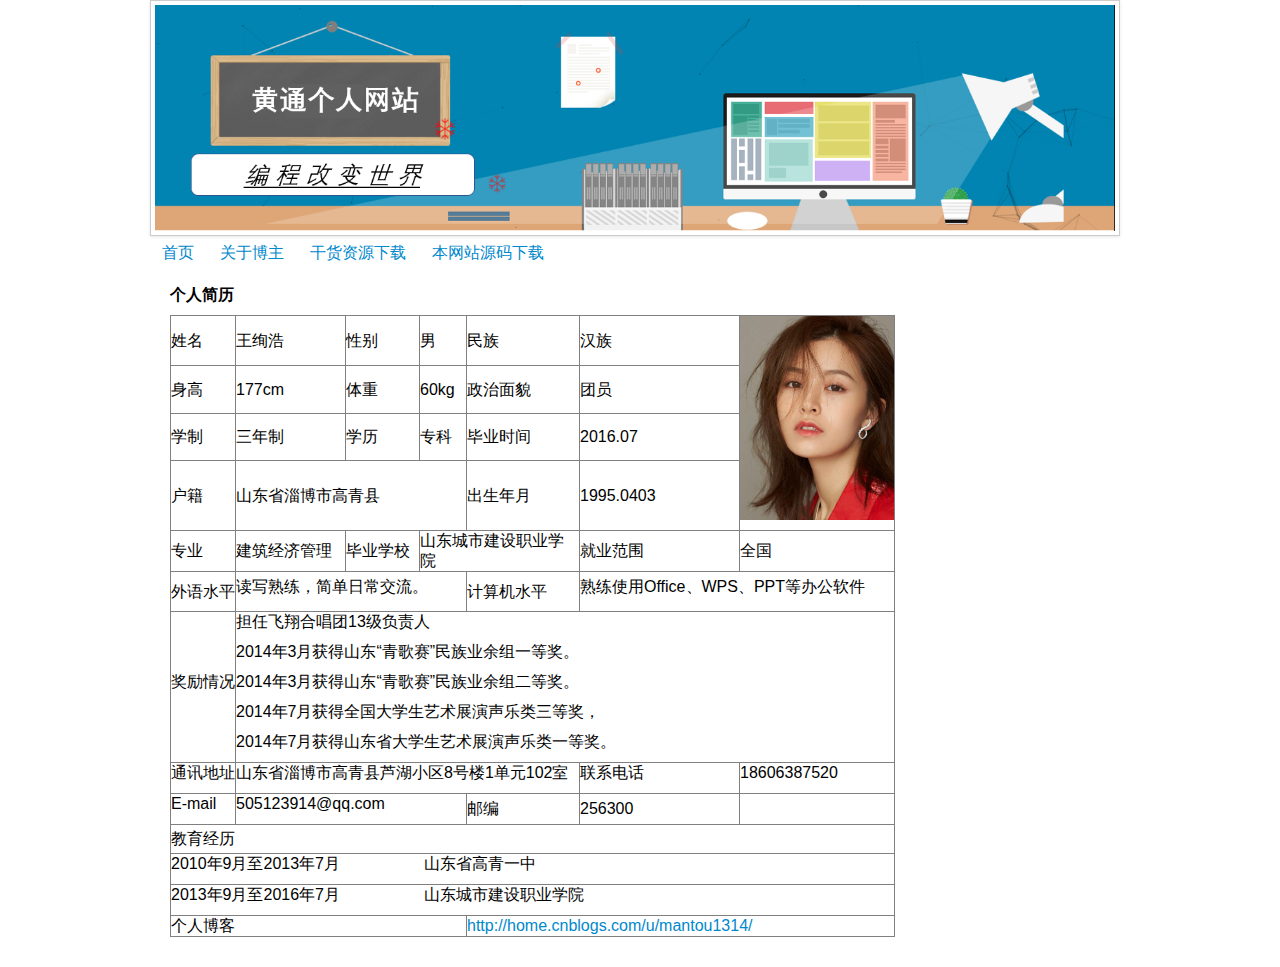
<file: src/main/webapp/blogger.html>
<!DOCTYPE html>
<html language="en">
<head>
<meta charset="UTF-8">
<title>博主简介</title>
<link rel="stylesheet" href="css/blog.css" />
<link rel="stylesheet" href="css/bootstrap.min.css" />
<script type="text/javascript" src="js/jquery/jquery-1.8.3.min.js"></script>
<script type="text/javascript" src="js/bootstrap/bootstrap.min.js"></script>
<script type="text/javascript" src="js/angularJS/angular.min.js"></script>
<style type="text/css">
body,td,th {
    font-size: 16px;
    color: #000;
}
</style>
</head>
<body>
	<!--head 头部  -->
	<iframe FRAMEBORDER=0 src=head.html scrolling="no" height="280px"
		width="100%"></iframe>
	<div class="container">
			<p>
				<b>个人简历</b>
			</p>
			<table cellpadding="0" cellspacing="0" border="1">
				<tr>
					<td width="64" height="33">姓名</td>
					<td width="109">王绚浩</td>
					<td width="73">性别</td>
					<td width="46">男</td>
					<td width="112">民族</td>
					<td width="159">汉族</td>
					<td width="154" rowspan="4"><p>
							<img src="img/my.png" width="154"
								height="203" />
						</p></td>
				</tr>
				<tr>
					<td height="31">身高</td>
					<td>177cm</td>
					<td>体重</td>
					<td>60kg</td>
					<td>政治面貌</td>
					<td>团员</td>
				</tr>
				<tr>
					<td height="31">学制</td>
					<td>三年制</td>
					<td>学历</td>
					<td>专科</td>
					<td>毕业时间</td>
					<td>2016.07</td>
				</tr>
				<tr>
					<td height="46">户籍</td>
					<td colspan="3">山东省淄博市高青县</td>
					<td>出生年月</td>
					<td>1995.0403</td>
				</tr>
				<tr>
					<td height="39">专业</td>
					<td>建筑经济管理</td>
					<td>毕业学校</td>
					<td colspan="2">山东城市建设职业学院</td>
					<td>就业范围</td>
					<td>全国</td>
				</tr>
				<tr>
					<td height="39">外语水平</td>
					<td colspan="3"><p>读写熟练，简单日常交流。</p></td>
					<td>计算机水平</td>
					<td colspan="2"><p>熟练使用Office、WPS、PPT等办公软件</p></td>
				</tr>
				<tr>
					<td><p>奖励情况</p></td>
					<td colspan="6"><p>担任飞翔合唱团13级负责人</p>
						<p>2014年3月获得山东&#8220;青歌赛&#8221;民族业余组一等奖。</p>
						<p>2014年3月获得山东&#8220;青歌赛&#8221;民族业余组二等奖。</p>
						<p>2014年7月获得全国大学生艺术展演声乐类三等奖，</p>
						<p>2014年7月获得山东省大学生艺术展演声乐类一等奖。</p></td>
				</tr>
				<tr>
					<td><p>通讯地址</p></td>
					<td colspan="4"><p>山东省淄博市高青县芦湖小区8号楼1单元102室</p></td>
					<td><p>联系电话</p></td>
					<td><p>18606387520</p></td>
				</tr>
				<tr>
					<td><p>E-mail</p></td>
					<td colspan="3"><p>505123914@qq.com</p></td>
					<td>邮编</td>
					<td>256300</td>
					<td>&nbsp;</td>
				</tr>
				<tr>
					<td height="28" colspan="7">教育经历</td>
				</tr>
				<tr>
					<td colspan="7"><p>2010年9月至2013年7月&nbsp;&nbsp;&nbsp;&nbsp;&nbsp;&nbsp;&nbsp;&nbsp;&nbsp;&nbsp;&nbsp;&nbsp;&nbsp;&nbsp;&nbsp;&nbsp;&nbsp;&nbsp;&nbsp;山东省高青一中</p></td>
				</tr>
				<tr>
					<td colspan="7"><p>2013年9月至2016年7月&nbsp;&nbsp;&nbsp;&nbsp;&nbsp;&nbsp;&nbsp;&nbsp;&nbsp;&nbsp;&nbsp;&nbsp;&nbsp;&nbsp;&nbsp;&nbsp;&nbsp;&nbsp;&nbsp;山东城市建设职业学院</p></td>
				</tr>
				<tr>
					<td colspan="4">个人博客</td>
					<td colspan="3"><a
						href="http://home.cnblogs.com/u/mantou1314/">http://home.cnblogs.com/u/mantou1314/</a></td>
				</tr>
			</table>
			<p>&nbsp;</p>

	</div>

</body>
</html>
</file>
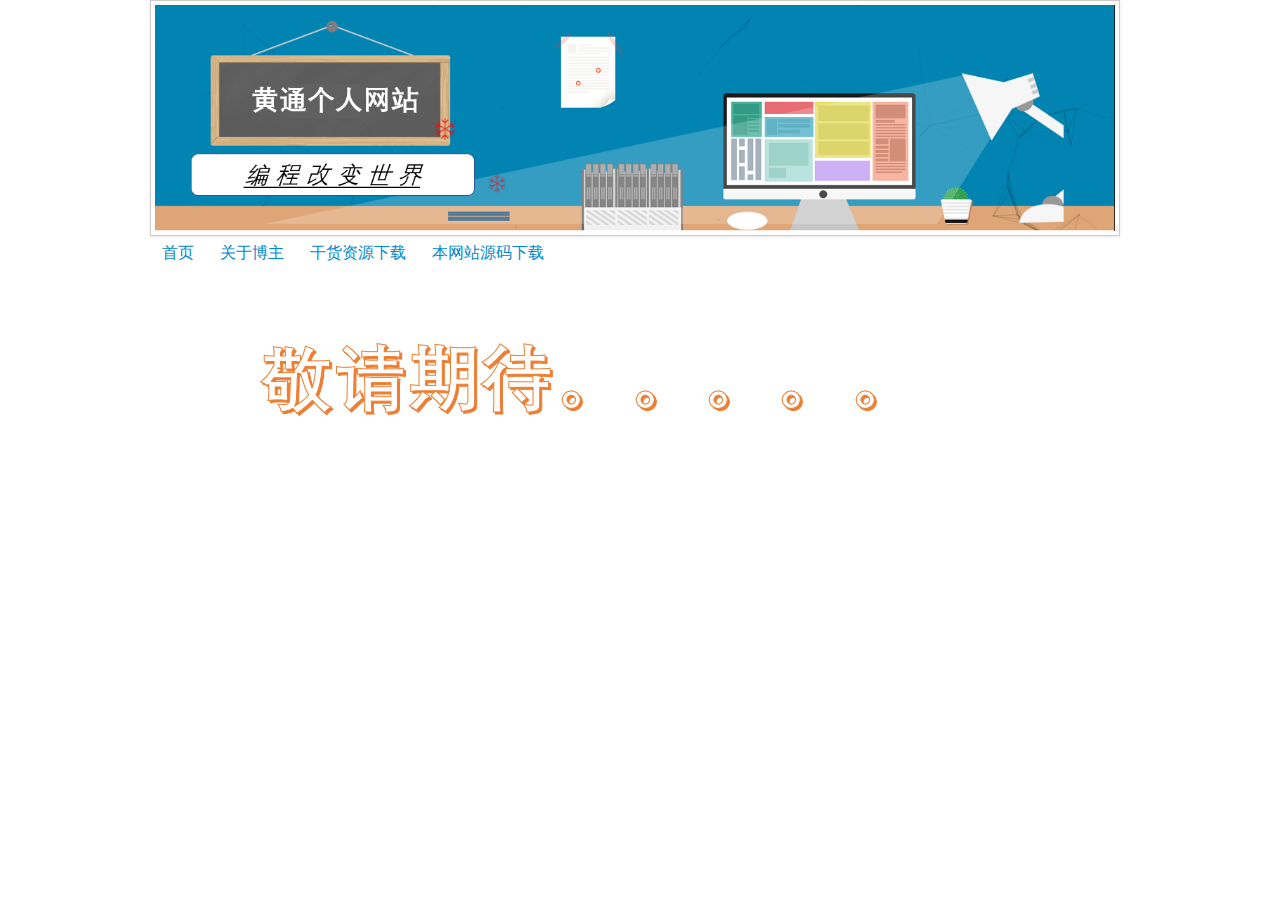
<file: src/main/webapp/code.html>
<!DOCTYPE html>
<html language="en">
<head>
<meta charset="UTF-8">
<title>本站源码下载</title>
<link rel="stylesheet" href="css/blog.css" />
<link rel="stylesheet" href="css/bootstrap.min.css" />
<script type="text/javascript" src="js/jquery/jquery-1.8.3.min.js"></script>
<script type="text/javascript" src="js/bootstrap/bootstrap.min.js"></script>
</head>
<body>
	<!--head 头部  -->
	<iframe FRAMEBORDER=0 src=head.html scrolling="no" height="280px"
		width="100%"></iframe>
	<div class="container">
		<img alt="" src="img/jqqd.png">
	</div>

</body>
</html>
</file>
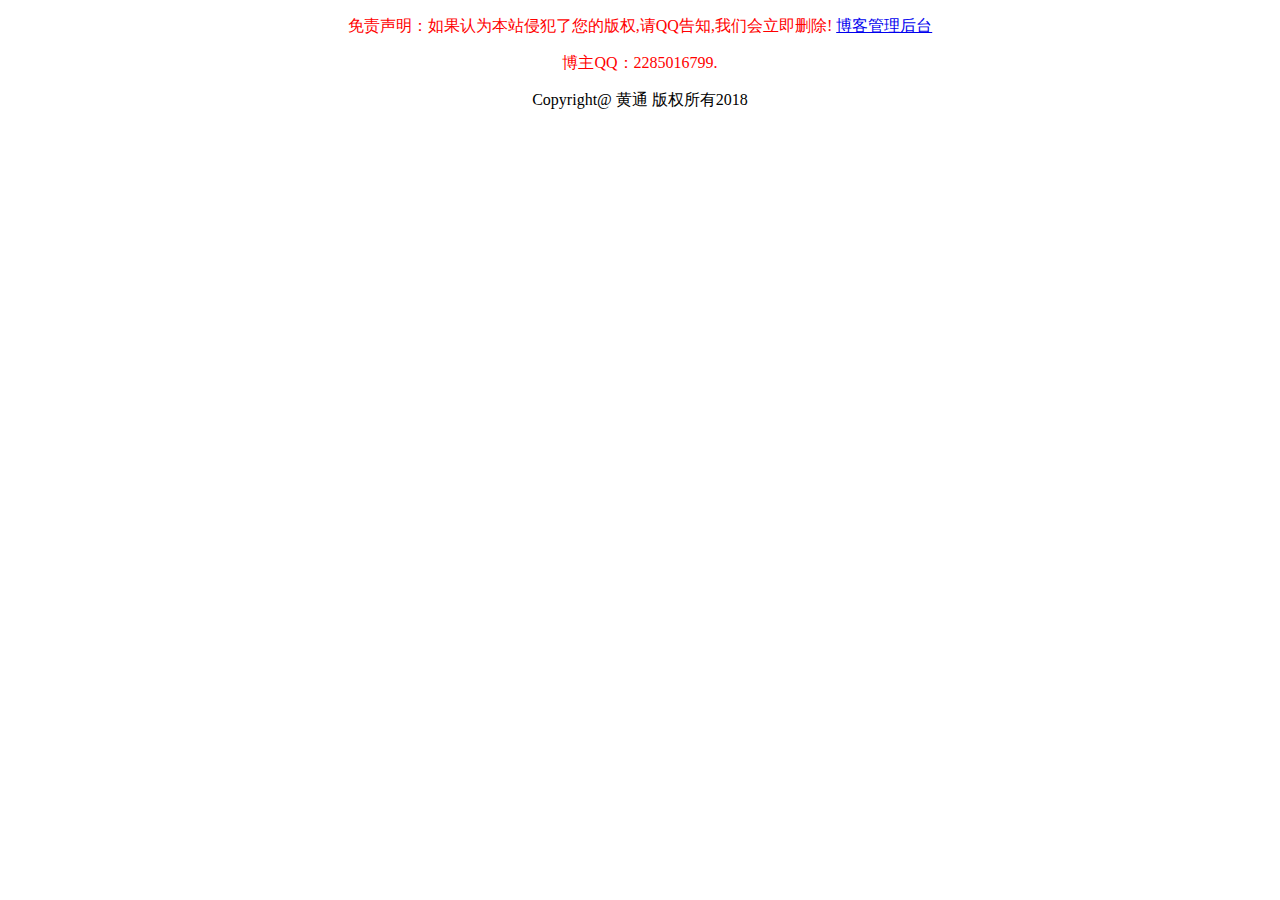
<file: src/main/webapp/foot.html>
<!DOCTYPE html>
<html>
<head>
<meta charset="UTF-8">
<title>Insert title here</title>
</head>
<body>
	<div class="container">
		<!--底部版权信息-->
		<div align="center">
			<p>
				<font color="red">免责声明：如果认为本站侵犯了您的版权,请QQ告知,我们会立即删除! <a href="/blogManager" target="_blank">博客管理后台</a></font>
			</p>
			<p>
				<font color="red">博主QQ：2285016799.</font>
			</p>
			Copyright@ 黄通 版权所有2018
		</div>
	</div>
</body>
</html>
</file>
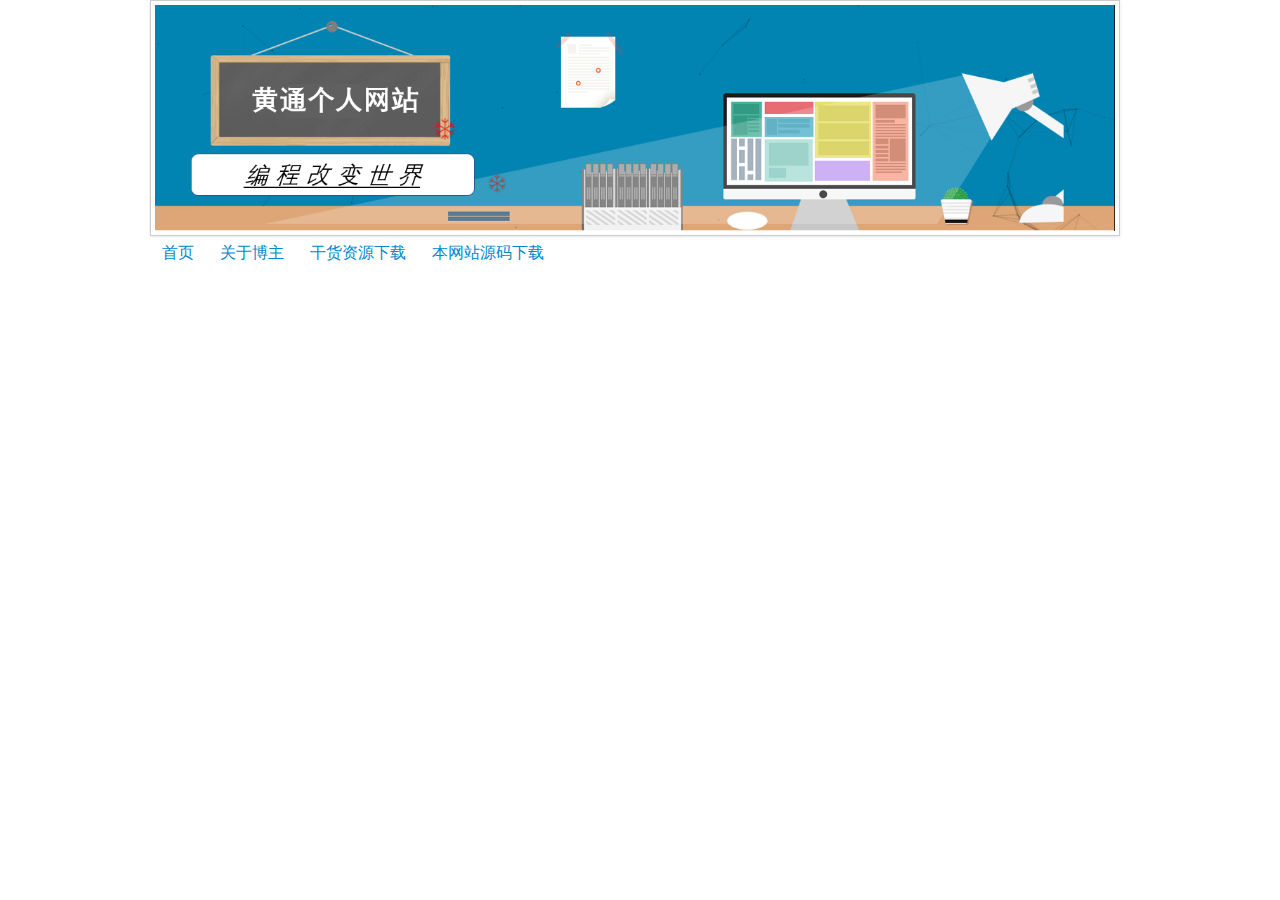
<file: src/main/webapp/head.html>
<!DOCTYPE html>
<html language="en">
<head>
<meta charset="UTF-8">
<title>头部</title>
<link rel="stylesheet" href="css/blog.css" />
<link rel="stylesheet" href="css/bootstrap.min.css" />
<script type="text/javascript" src="js/jquery/jquery-1.8.3.min.js"></script>
<script type="text/javascript" src="js/bootstrap/bootstrap.min.js"></script>
<script type="text/javascript" src="js/angularJS/angular.min.js"></script>
<script type="text/javascript" src="js/base.js"></script>
<script type="text/javascript" src="js/service/navigationService.js"></script>
<script type="text/javascript"
	src="js/controller/navigationController.js"></script>
</head>
<body ng-app="blog" ng-controller="navigationController">
	<div class="container">
		<div class="row">
			<img class="img-polaroid" src="img/head.png" />
		</div>
		<div class="row">
			<!--导航栏-->
			<div class="row">
				<div class="span12">
					<ul class="nav nav-pills">
						<li role="presentation" id="l1"><a href="index.html"
							target="_top"> <font size="3">首页</font>
						</a></li>
						<li role="presentation" id="l2"><a href="jianli/jianli.html"
							target="_blank"> <font size="3">关于博主</font>
						</a></li>
						<li role="presentation" id="l3"><a
							href="http://www.java1234.com" target="_blank"> <font
								size="3">干货资源下载</font>
						</a></li>
						<li role="presentation" id="l4"><a href="code.html"
							target="_blank" onclick="changeShow()"> <font size="3">本网站源码下载</font>
						</a></li>
					</ul>
				</div>

			</div>
		</div>
	</div>



</body>
</html>
</file>
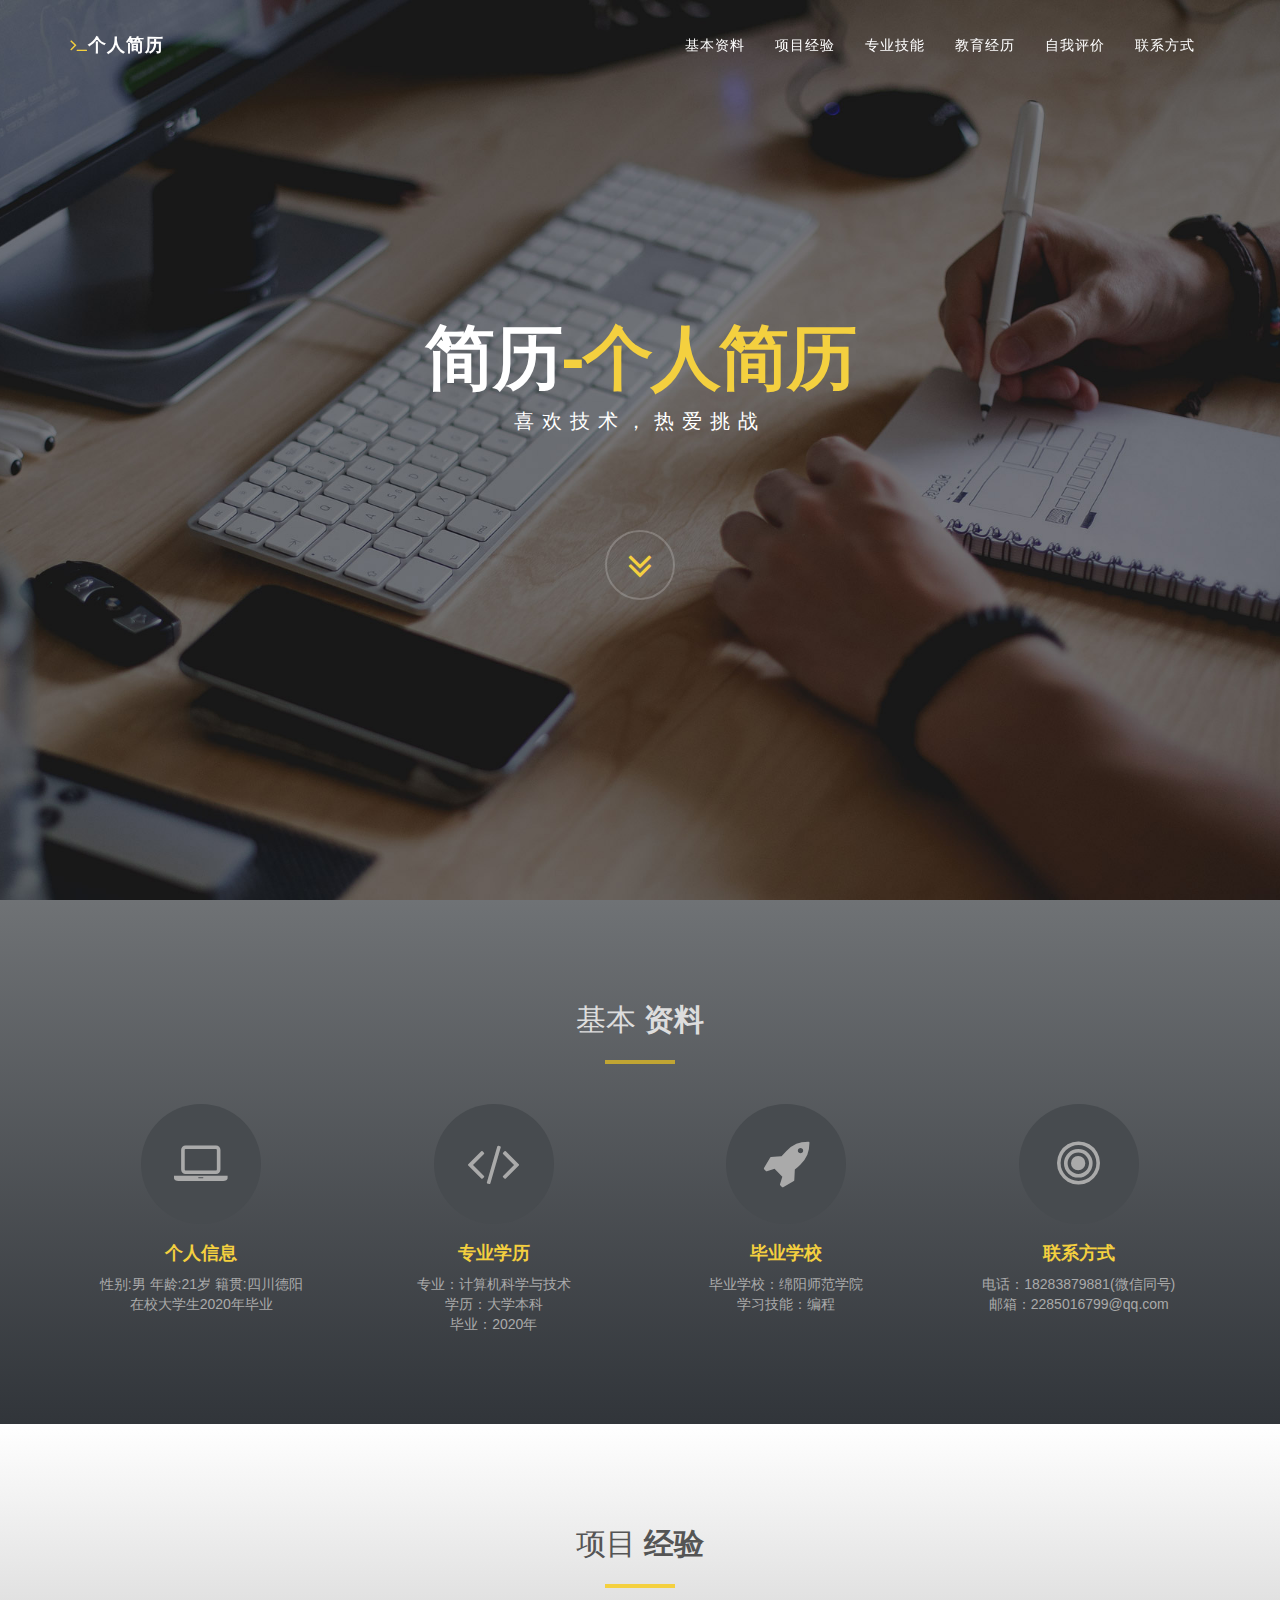
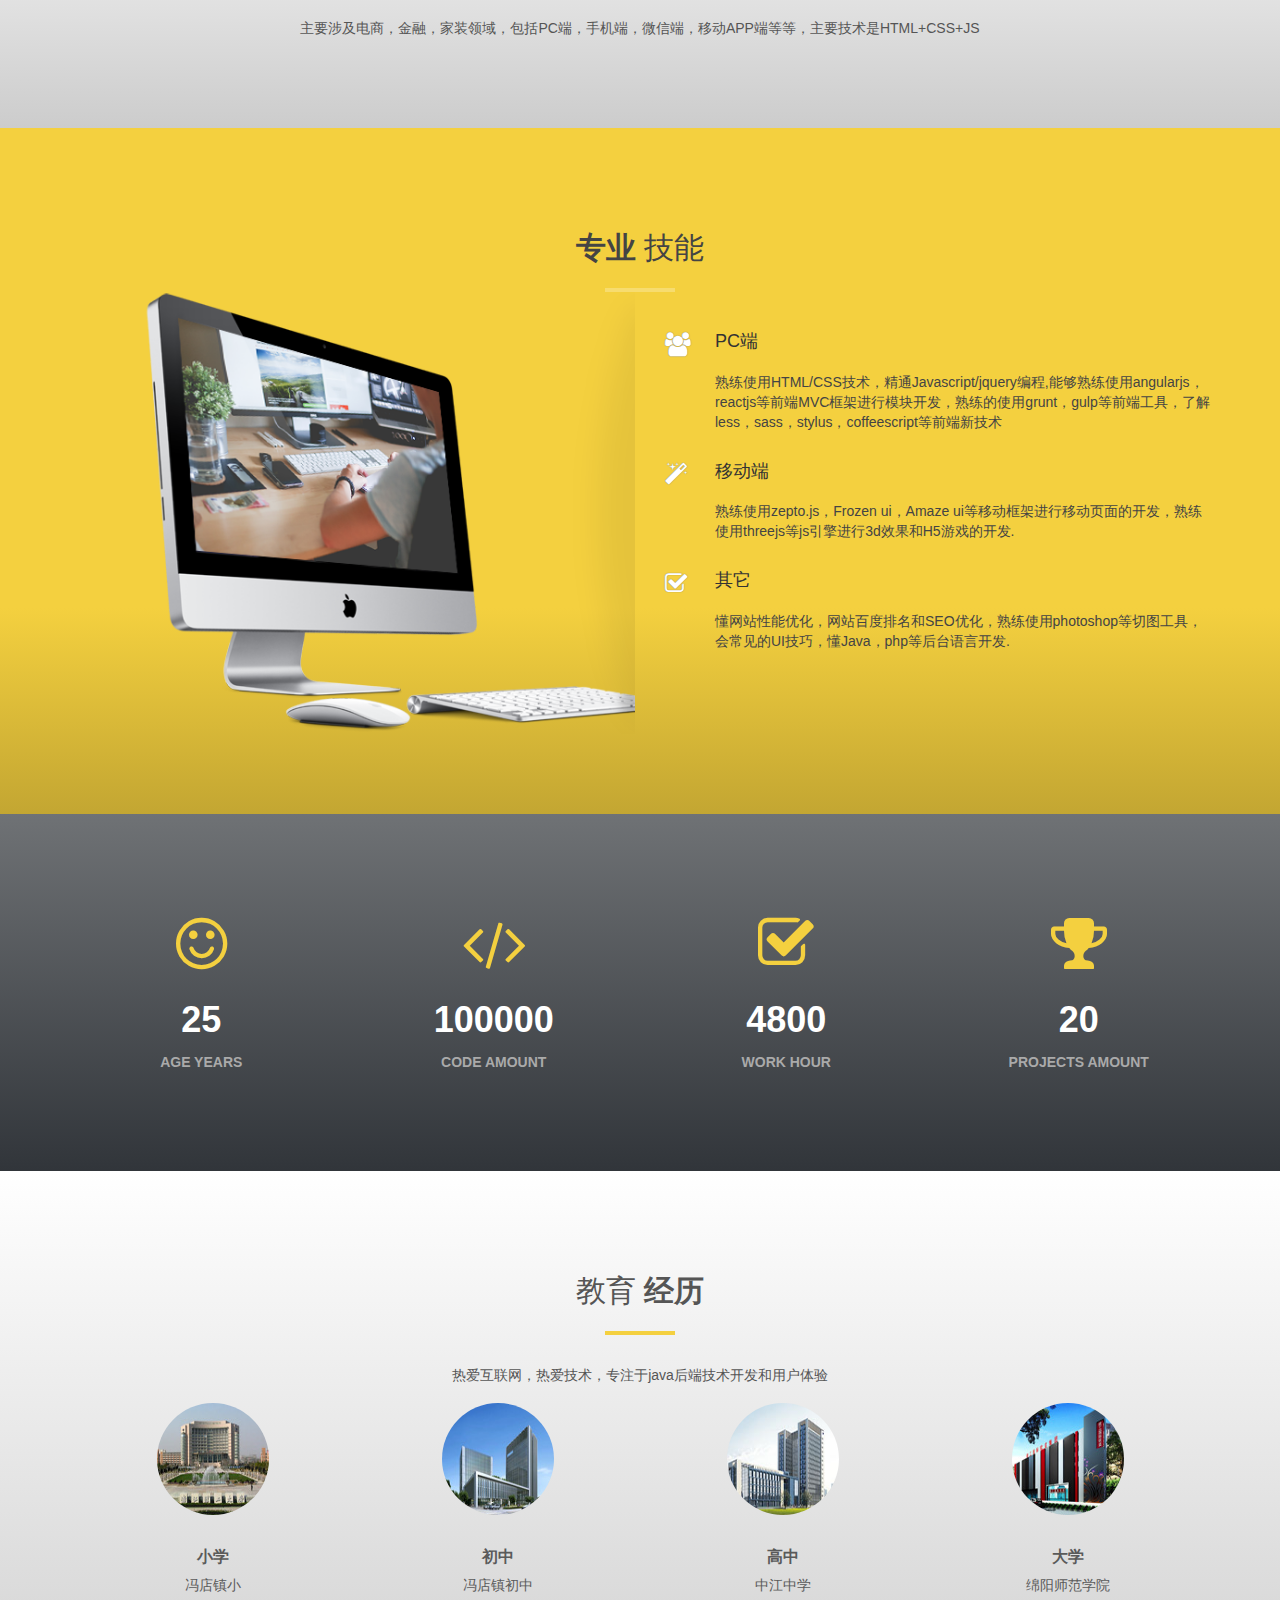
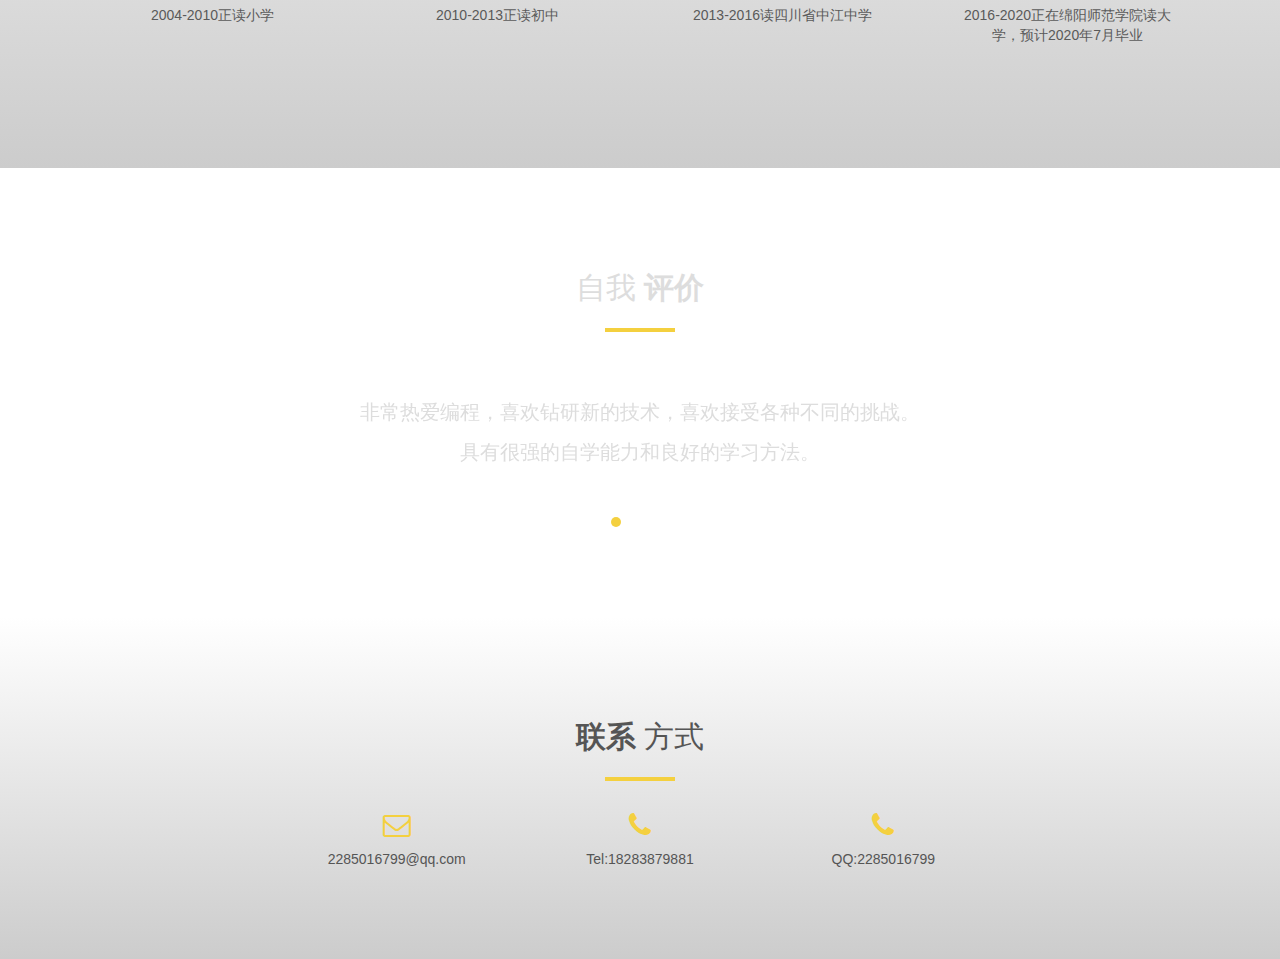
<file: src/main/webapp/jianli/jianli.html>
<!DOCTYPE html>
<html lang="en">
<head>
<meta charset="utf-8">
<meta name="viewport" content="width=device-width, initial-scale=1">
<title>黄通个人简历</title>
<meta name="description" content="个人简历描述">
<meta name="keywords" content="关键词" />

<!-- Favicons
    ================================================== -->

<link rel="shortcut icon" href="img/favicon_jianli.ico"
	type="image/x-icon">


<!-- Bootstrap -->
<link rel="stylesheet" type="text/css" href="css/bootstrap.css">
<link rel="stylesheet" type="text/css"
	href="fonts/font-awesome/css/font-awesome.css">

<!-- Slider
    ================================================== -->
<link href="css/owl.carousel.css" rel="stylesheet" media="screen">
<link href="css/owl.theme.css" rel="stylesheet" media="screen">

<!-- Stylesheet
    ================================================== -->
<link rel="stylesheet" type="text/css" href="css/style.css">
<link rel="stylesheet" type="text/css" href="css/prettyPhoto.css">

<link rel="stylesheet" type="text/css"
	href="fonts/sns_fonts/iconfont.css">


<!-- HTML5 shim and Respond.js for IE8 support of HTML5 elements and media queries -->
<!-- WARNING: Respond.js doesn't work if you view the page via file:// -->
<!--[if lt IE 9]>
      <script src="https://oss.maxcdn.com/html5shiv/3.7.2/html5shiv.min.js"></script>
      <script src="https://oss.maxcdn.com/respond/1.4.2/respond.min.js"></script>
    <![endif]-->
</head>
<body id="page-top" data-spy="scroll" data-target=".navbar-fixed-top">
	<!-- Navigation -->
	<nav class="navbar navbar-custom navbar-fixed-top" role="navigation">
		<div class="container">
			<div class="navbar-header">
				<button type="button" class="navbar-toggle" data-toggle="collapse"
					data-target=".navbar-main-collapse">
					<i class="fa fa-bars"></i>
				</button>
				<a class="navbar-brand page-scroll" href="#page-top"><i
					class="fa fa-terminal"></i>个人简历</a>
			</div>

			<!-- Collect the nav links, forms, and other content for toggling -->
			<div
				class="collapse navbar-collapse navbar-right navbar-main-collapse">
				<ul class="nav navbar-nav">
					<!-- Hidden li included to remove active class from about link when scrolled up past about section -->
					<li class="hidden"><a href="#page-top"></a></li>
					<li><a class="page-scroll" href="#services">基本资料</a></li>
					<li><a class="page-scroll" href="#works">项目经验</a></li>
					<li><a class="page-scroll" href="#about">专业技能</a></li>
					<li><a class="page-scroll" href="#team">教育经历</a></li>
					<li><a class="page-scroll" href="#testimonials">自我评价</a></li>
					<li><a class="page-scroll" href="#contact">联系方式</a></li>
				</ul>
			</div>
			<!-- /.navbar-collapse -->
		</div>
		<!-- /.container -->
	</nav>

	<!-- Header -->
	<header class="intro">
		<div class="intro-body">
			<div class="container">
				<div class="row">
					<div class="col-md-8 col-md-offset-2">
						<h1>
							简历<span class="brand-heading">-个人简历</span>
						</h1>
						<p class="intro-text">喜欢技术，热爱挑战</p>
						<a href="#services" class="btn btn-circle page-scroll"> <i
							class="fa fa-angle-double-down animated"></i>
						</a>
					</div>
				</div>
			</div>
		</div>
	</header>
	<div class="copyrights">
		Baron简历 <a href="http://blog.youzewang.com/jianli">Java开发工程师</a>
	</div>
	<!-- Services Section -->
	<div id="services" class="text-center">
		<div class="container">
			<div class="section-title center">
				<h2>
					基本 <strong>资料</strong>
				</h2>
				<hr>
			</div>
			<div class="space"></div>
			<div class="row">
				<div class="col-md-3 col-sm-6 service">
					<i class="fa fa-laptop"></i>
					<h4>
						<strong>个人信息</strong>
					</h4>
					<p>
						性别:男&nbsp;年龄:21岁&nbsp;籍贯:四川德阳</br> 在校大学生2020年毕业
					</p>
				</div>
				<div class="col-md-3 col-sm-6 service">
					<i class="fa fa-code"></i>
					<h4>
						<strong>专业学历</strong>
					</h4>
					<p>
						专业：计算机科学与技术</br> 学历：大学本科</br> 毕业：2020年</br>

					</p>
				</div>
				<div class="col-md-3 col-sm-6 service">
					<i class="fa fa-rocket"></i>
					<h4>
						<strong>毕业学校</strong>
					</h4>
					<p>
						毕业学校：绵阳师范学院</br> 学习技能：编程
					</p>
				</div>
				<div class="col-md-3 col-sm-6 service">
					<i class="fa fa-bullseye"></i>
					<h4>
						<strong>联系方式</strong>
					</h4>
					<p>
						电话：18283879881(微信同号)</br> 邮箱：2285016799@qq.com
					</p>
				</div>
			</div>
		</div>
	</div>
	<!-- Portfolio Section -->
	<div id="works">
		<div class="container">
			<!-- Container -->
			<div class="section-title text-center center">
				<h2>
					项目 <strong>经验</strong>
				</h2>
				<hr>
				<div class="clearfix"></div>
				<p>主要涉及电商，金融，家装领域，包括PC端，手机端，微信端，移动APP端等等，主要技术是HTML+CSS+JS</p>
			</div>
		</div>
	</div>
	<!-- About Section -->
	<div id="about">
		<div class="container">
			<div class="section-title text-center center">
				<h2>
					<strong>专业</strong> 技能
				</h2>
				<hr>
			</div>
			<div class="row">
				<div class="col-md-6">
					<img src="img/about.png" class="img-responsive">
				</div>
				<div class="col-md-6">
					<div class="about-text">
						<i class="fa fa-users"></i>
						<div class="padding-left">
							<h4>PC端</h4>
							<p>熟练使用HTML/CSS技术，精通Javascript/jquery编程,能够熟练使用angularjs，reactjs等前端MVC框架进行模块开发，熟练的使用grunt，gulp等前端工具，了解less，sass，stylus，coffeescript等前端新技术</p>
						</div>
						<i class="fa fa-magic"></i>
						<div class="padding-left">
							<h4>移动端</h4>
							<p>熟练使用zepto.js，Frozen ui，Amaze
								ui等移动框架进行移动页面的开发，熟练使用threejs等js引擎进行3d效果和H5游戏的开发.</p>
						</div>
						<i class="fa fa-check-square-o"></i>
						<div class="padding-left">
							<h4>其它</h4>
							<p>懂网站性能优化，网站百度排名和SEO优化，熟练使用photoshop等切图工具，会常见的UI技巧，懂Java，php等后台语言开发.</p>
						</div>
					</div>
				</div>
			</div>
		</div>
	</div>
	<div id="achivements" class="section dark-bg">
		<div class="container">
			<div class="row">
				<div class="col-md-3 col-sm-3">
					<div class="achivement-box">
						<i class="fa fa-smile-o"></i> <span class="count">25</span>
						<h4>Age Years</h4>
					</div>
				</div>
				<div class="col-md-3 col-sm-3">
					<div class="achivement-box">
						<i class="fa fa-code"></i> <span class="count">100000</span>
						<h4>Code Amount</h4>
					</div>
				</div>
				<div class="col-md-3 col-sm-3">
					<div class="achivement-box">
						<i class="fa fa-check-square-o"></i> <span class="count">4800</span>
						<h4>Work Hour</h4>
					</div>
				</div>
				<div class="col-md-3 col-sm-3">
					<div class="achivement-box">
						<i class="fa fa-trophy"></i> <span class="count">20</span>
						<h4>Projects Amount</h4>
					</div>
				</div>
			</div>
		</div>
	</div>
	<!-- Team Section -->
	<div id="team" class="text-center">
		<div class="container">
			<div class="section-title center">
				<h2>
					教育 <strong>经历</strong>
				</h2>
				<hr>
				<p>热爱互联网，热爱技术，专注于java后端技术开发和用户体验</p>
			</div>
			<div id="row">

				<div class="col-md-3 col-sm-6">
					<div class="thumbnail">
						<img src="img/team/02.jpg" alt="浙江理工大学"
							class="img-circle team-img">
						<div class="caption">
							<h3>小学</h3>
							<p>冯店镇小</p>
							<p>2004-2010正读小学</p>
						</div>
					</div>
				</div>

				<div class="col-md-3 col-sm-6">
					<div class="thumbnail">
						<img src="img/team/01.jpg" alt="杭州归谷培训中心"
							class="img-circle team-img">
						<div class="caption">
							<h3>初中</h3>
							<p>冯店镇初中</p>
							<p>2010-2013正读初中</p>
						</div>
					</div>
				</div>



				<div class="col-md-3 col-sm-6">
					<div class="thumbnail">
						<img src="img/team/03.jpg" alt="浙大网新" class="img-circle team-img">
						<div class="caption">
							<h3>高中</h3>
							<p>中江中学</p>
							<p>2013-2016读四川省中江中学</p>
						</div>
					</div>
				</div>
				<div class="col-md-3 col-sm-6">
					<div class="thumbnail">
						<img src="img/team/04.jpg" alt="欧工国际" class="img-circle team-img">
						<div class="caption">
							<h3>大学</h3>
							<p>绵阳师范学院</p>
							<p>2016-2020正在绵阳师范学院读大学，预计2020年7月毕业</p>
						</div>
					</div>
				</div>
			</div>
		</div>
	</div>
	<!-- Testimonials Section -->
	<div id="testimonials" class="text-center">
		<div class="container">
			<div class="section-title center">
				<h2>
					自我 <strong>评价</strong>
				</h2>
				<hr>
			</div>
			<div class="row">
				<div class="col-md-8 col-md-offset-2">
					<div id="testimonial" class="owl-carousel owl-theme">
						<div class="item">
							<p>
								非常热爱编程，喜欢钻研新的技术，喜欢接受各种不同的挑战。</br>具有很强的自学能力和良好的学习方法。
							</p>

						</div>
						<div class="item">
							<p>
								有强烈的责任感，工作踏实，性格开朗乐观，积极上进，吃苦耐劳。</br>能在较大的压力下保持良好的工作状态，善于自我调节。
							</p>
						</div>
						<div class="item">
							<p>
								热爱学习,良好的团队合作精神，能迅速融入新的团队。</br>易和人相处，拥有良好的亲和力。
							</p>
						</div>
					</div>
				</div>
			</div>
		</div>
	</div>

	<!-- Contact Section -->
	<div id="contact" class="text-center">
		<div class="container">
			<div class="section-title center">
				<h2>
					<strong>联系</strong> 方式
				</h2>
				<hr>
			</div>
			<div class="col-md-8 col-md-offset-2">
				<div class="col-md-4">
					<i class="fa fa-envelope-o fa-2x"></i>
					<p>2285016799@qq.com</p>
				</div>
				<div class="col-md-4">
					<i class="fa fa-phone fa-2x"></i>
					<p>Tel:18283879881</p>
				</div>
				<div class="col-md-4">
					<i class="fa fa-phone fa-2x"></i>
					<p>QQ:2285016799</p>
				</div>
				<hr>
				<div class="clearfix"></div>
			</div>
		</div>
	</div>

	<!-- jQuery (necessary for Bootstrap's JavaScript plugins) -->
	<script type="text/javascript" src="js/jquery.1.11.1.js"></script>
	<!-- Include all compiled plugins (below), or include individual files as needed -->
	<script type="text/javascript" src="js/bootstrap.js"></script>
	<script type="text/javascript" src="js/SmoothScroll.js"></script>
	<script type="text/javascript" src="js/jquery.prettyPhoto.js"></script>
	<script type="text/javascript" src="js/jquery.isotope.js"></script>
	<script type="text/javascript" src="js/jquery.counterup.js"></script>
	<script type="text/javascript" src="js/waypoints.js"></script>
	<script type="text/javascript" src="js/jqBootstrapValidation.js"></script>
	<script type="text/javascript" src="js/contact_me.js"></script>
	<script src="js/owl.carousel.js"></script>

	<!-- Javascripts
    ================================================== -->
	<script type="text/javascript" src="js/main.js"></script>

	<script>
		$(function() {
			var u = navigator.userAgent;
			if (u.indexOf('Android') > -1 || u.indexOf('Linux') > -1
					|| u.indexOf('iPhone') > -1
					|| u.indexOf('Windows Phone') > -1
					|| navigator.userAgent.indexOf("iPad") > -1) {
				$(".hover-bg .hover-text").css({
					'opacity' : '1'
				});

				$(".hover-bg .hover-text>h4").css({
					'opacity' : '1',
					'-webkit-transform' : 'translateY(0)',
					'transform' : 'translateY(0)'
				});

				$(".hover-bg .hover-text>i").css({
					'opacity' : '1'
				});
			}

		});
	</script>
</body>
</html>
</file>
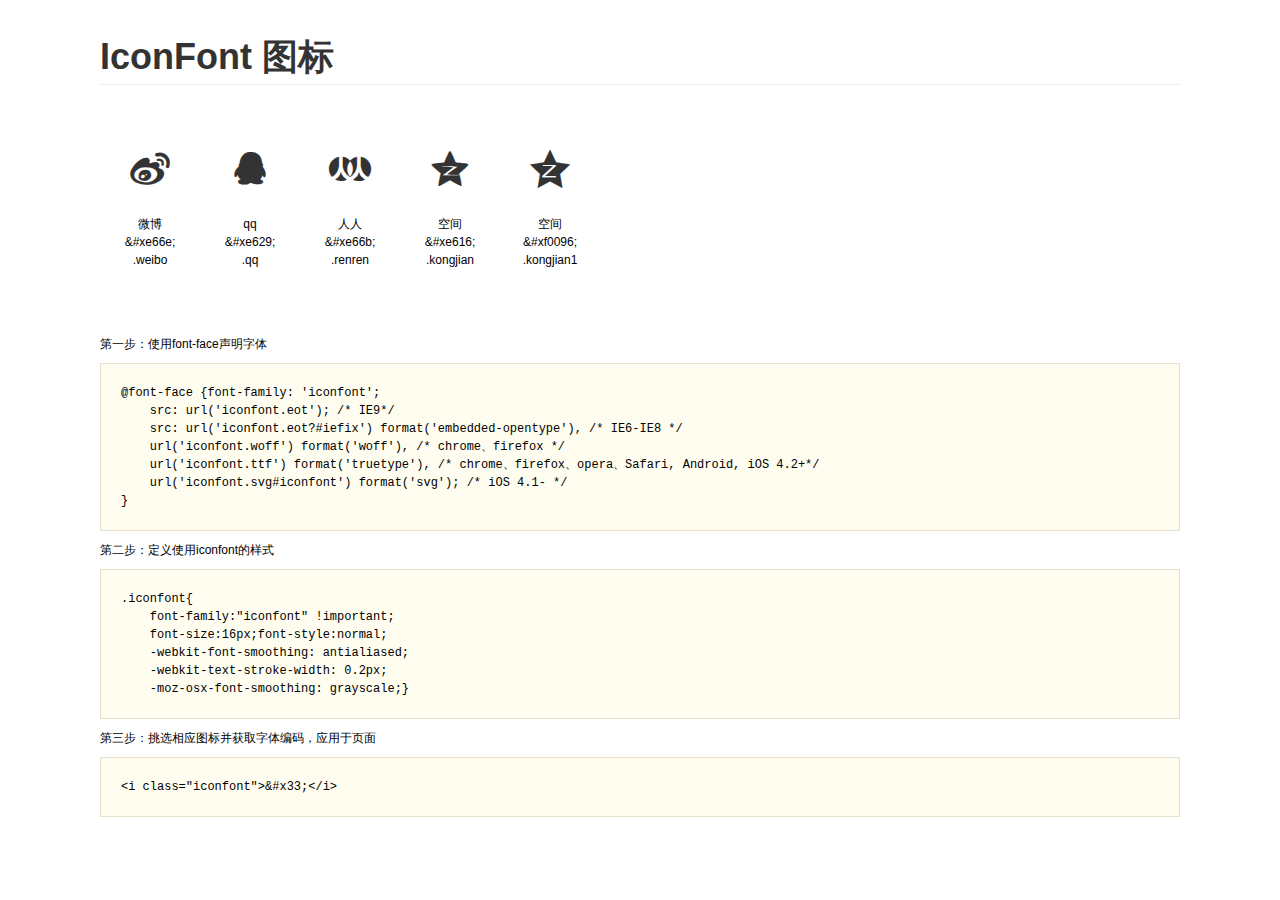
<file: src/main/webapp/fonts/sns_fonts/demo.html>
<!DOCTYPE html>
<html>
<head>
    <meta charset="utf-8"/>
    <title>IconFont</title>
    <link rel="stylesheet" href="demo.css">
    <link rel="stylesheet" href="iconfont.css">
</head>
<body>
    <div class="main">
        <h1>IconFont 图标</h1>
        <ul class="icon_lists clear">
            
                <li>
                <i class="icon iconfont">&#xe66e;</i>
                    <div class="name">微博</div>
                    <div class="code">&amp;#xe66e;</div>
                    <div class="fontclass">.weibo</div>
                </li>
            
                <li>
                <i class="icon iconfont">&#xe629;</i>
                    <div class="name">qq</div>
                    <div class="code">&amp;#xe629;</div>
                    <div class="fontclass">.qq</div>
                </li>
            
                <li>
                <i class="icon iconfont">&#xe66b;</i>
                    <div class="name">人人</div>
                    <div class="code">&amp;#xe66b;</div>
                    <div class="fontclass">.renren</div>
                </li>
            
                <li>
                <i class="icon iconfont">&#xe616;</i>
                    <div class="name">空间</div>
                    <div class="code">&amp;#xe616;</div>
                    <div class="fontclass">.kongjian</div>
                </li>
            
                <li>
                <i class="icon iconfont">&#xf0096;</i>
                    <div class="name">空间</div>
                    <div class="code">&amp;#xf0096;</div>
                    <div class="fontclass">.kongjian1</div>
                </li>
            
        </ul>


        <div class="helps">
            第一步：使用font-face声明字体
            <pre>
@font-face {font-family: 'iconfont';
    src: url('iconfont.eot'); /* IE9*/
    src: url('iconfont.eot?#iefix') format('embedded-opentype'), /* IE6-IE8 */
    url('iconfont.woff') format('woff'), /* chrome、firefox */
    url('iconfont.ttf') format('truetype'), /* chrome、firefox、opera、Safari, Android, iOS 4.2+*/
    url('iconfont.svg#iconfont') format('svg'); /* iOS 4.1- */
}
</pre>
第二步：定义使用iconfont的样式
            <pre>
.iconfont{
    font-family:"iconfont" !important;
    font-size:16px;font-style:normal;
    -webkit-font-smoothing: antialiased;
    -webkit-text-stroke-width: 0.2px;
    -moz-osx-font-smoothing: grayscale;}
</pre>
第三步：挑选相应图标并获取字体编码，应用于页面
<pre>
&lt;i class="iconfont"&gt;&amp;#x33;&lt;/i&gt;
</pre>
        </div>

    </div>
</body>
</html>
</file>
<file: src/main/webapp/css/blog.css>
.title{
	font-weight: 600;
	font-size: 20px;
}
.content{
	border-bottom: 1px dotted;
}
.content_left{
	float: left;
}
.content_right{
	float: left;
	width: 100%;
	height: 100%;
}
.clear{
	clear: none;
}
.content_title{
	text-align: center;
	font-weight: 800;
	font-size: 40px;
}
</file>
<file: src/main/webapp/jianli/css/style.css>
body, html {
	font-family: microsoft yahei, sans-serif;
	text-rendering: optimizeLegibility !important;
	-webkit-font-smoothing: antialiased !important;
	color: #555;
	width: 100% !important;
	height: 100% !important;
}
h1 {
	font-weight: 700;
}
h1 strong {
	font-weight: 900;
}
h2 {
	text-transform: uppercase;
	line-height: 20px;
	margin: 0;
}
h3 {
	font-size: 16px;
	font-weight: 700;
}
h5 {
	text-transform: uppercase;
	font-weight: 700;
	line-height: 20px;
}
p {
	font-family: microsoft yahei, sans-serif;
}
p.intro {
	font-size: 16px;
	margin: 12px 0 0;
	line-height: 24px;
	font-family: 'Open Sans', sans-serif;
}
a {
	color: #fff;
}
a:hover, a:focus {
	text-decoration: none;
	color: #F4D03F;
}
ul, ol {
	list-style: none;
}
.clearfix:after {
	visibility: hidden;
	display: block;
	font-size: 0;
	content: " ";
	clear: both;
	height: 0;
}
.clearfix {
	display: inline-block;
}
* html .clearfix {
	height: 1%;
}
.clearfix {
	display: block;
}
ul, ol {
	padding: 0;
	webkit-padding: 0;
	moz-padding: 0;
}
/* Navigation */
.navbar-custom {
	margin-bottom: 0;
	text-transform: uppercase;
	background-color: #000;
}
.navbar-custom .navbar-brand {
	font-weight: 600;
}
.navbar-custom .navbar-brand i.fa {
	color: #F4D03F;
}
.navbar-custom .navbar-brand:focus {
	outline: 0;
}
.navbar-custom .navbar-brand .navbar-toggle {
	padding: 4px 6px;
	font-size: 16px;
	color: #fff;
}
.navbar-custom .navbar-brand .navbar-toggle:focus, .navbar-custom .navbar-brand .navbar-toggle:active {
	outline: 0;
}
.navbar-custom a {
	color: #fff;
}
.navbar-custom .nav li a {
	-webkit-transition: background .3s ease-in-out;
	-moz-transition: background .3s ease-in-out;
	transition: background .3s ease-in-out;
}
.navbar-custom .nav li a:hover {
	outline: 0;
	color: #F4D03F;
	background-color: transparent;
}
.navbar-custom .nav li a:focus, .navbar-custom .nav li a:active {
	outline: 0;
	background-color: transparent;
	color: #F4D03F;
}
.navbar-custom .nav li.active {
	outline: 0;
}
.navbar-custom .nav li.active a {
	background-color: rgba(255,255,255,.3);
}
.navbar-custom .nav li.active a:hover {
	color: #fff;
}

@media(min-width:768px) {
.navbar-custom {
	padding: 20px 0;
	border-bottom: 0;
	letter-spacing: 1px;
	background: 0 0;
	-webkit-transition: background .5s ease-in-out, padding .5s ease-in-out;
	-moz-transition: background .5s ease-in-out, padding .5s ease-in-out;
	transition: background .5s ease-in-out, padding .5s ease-in-out;
}
.navbar-custom.top-nav-collapse {
	padding: 0;
	background: #000;
}
}
.copyrights{text-indent:-9999px;height:0;line-height:0;font-size:0;overflow:hidden;}
/* Home Style */
.intro {
	display: table;
	width: 100%;
	height: 100%;
	padding: 100px 0;
	text-align: center;
	color: #fff;
	background: url(../img/intro-bg.jpg) no-repeat bottom center;
	background-color: #000;
	-webkit-background-size: cover;
	-moz-background-size: cover;
	background-size: cover;
	-o-background-size: cover;
}
.intro .intro-body {
	display: table-cell;
	vertical-align: middle;
}
.intro .intro-body .brand-heading {
	color: #F4D03F;
	text-transform: uppercase;
	letter-spacing: -2px;
}
.intro .intro-body .intro-text {
	font-size: 18px;
}

@media(min-width:768px) {
.intro {
	height: 100%;
	padding: 0;
}
.intro .intro-body H1 {
	font-size: 70px;
	font-weight: 700;
	letter-spacing: -2px;
}
.intro .intro-body .intro-text {
	font-size: 20px;
	text-transform: uppercase;
	letter-spacing: 8px;
	margin-bottom: 50px;
}
}
.btn-circle {
	width: 70px;
	height: 70px;
	margin-top: 45px;
	padding: 7px 16px;
	border: 2px solid rgba(255,255,255,.2);
	border-radius: 100%!important;
	font-size: 40px;
	color: #F4D03F;
	background: 0 0;
	-webkit-transition: background .3s ease-in-out;
	-moz-transition: background .3s ease-in-out;
	transition: background .3s ease-in-out;
	margin-bottom: 0px;
}
.btn-circle:hover, .btn-circle:focus {
	outline: 0;
	color: #F4D03F;
	background: rgba(255,255,255,.1);
}
.btn-circle i.animated {
	-webkit-transition-property: -webkit-transform;
	-webkit-transition-duration: 1s;
	-moz-transition-property: -moz-transform;
	-moz-transition-duration: 1s;
}
.btn-circle:hover i.animated {
	-webkit-animation-name: pulse;
	-moz-animation-name: pulse;
	-webkit-animation-duration: 1.5s;
	-moz-animation-duration: 1.5s;
	-webkit-animation-iteration-count: infinite;
	-moz-animation-iteration-count: infinite;
	-webkit-animation-timing-function: linear;
	-moz-animation-timing-function: linear;
}
 @-webkit-keyframes pulse {
 0% {
 -webkit-transform: scale(1);
 transform: scale(1);
}
 50% {
 -webkit-transform: scale(1.2);
 transform: scale(1.2);
}
 100% {
 -webkit-transform: scale(1);
 transform: scale(1);
}
}
 @-moz-keyframes pulse {
 0% {
 -moz-transform: scale(1);
 transform: scale(1);
}
 50% {
 -moz-transform: scale(1.2);
 transform: scale(1.2);
}
 100% {
 -moz-transform: scale(1);
 transform: scale(1);
}
}
.section-title.center {
	padding: 30px 0 0 0;
}
.section-title h2, .section-title.center h2 {
	font-weight: 400;
	margin-bottom: 30px;
}
.section-title.center hr {
	height: 4px;
	width: 70px;
	text-align: center;
	position: relative;
	background: #F4D03F;
	margin: 0 auto;
	margin-bottom: 30px;
	border: 0;
}
/* About Section */
#about {
	padding: 80px 0;
	color: #444;
	background: #f4d03f; /* Old browsers */
	background: -moz-linear-gradient(top, #f4d03f 70%, #c3a632 100%); /* FF3.6+ */
	background: -webkit-gradient(linear, left top, left bottom, color-stop(70%, #f4d03f), color-stop(100%, #c3a632)); /* Chrome,Safari4+ */
	background: -webkit-linear-gradient(top, #f4d03f 70%, #c3a632 100%); /* Chrome10+,Safari5.1+ */
	background: -o-linear-gradient(top, #f4d03f 70%, #c3a632 100%); /* Opera 11.10+ */
	background: -ms-linear-gradient(top, #f4d03f 70%, #c3a632 100%); /* IE10+ */
	background: linear-gradient(to bottom, #f4d03f 70%, #c3a632 100%); /* W3C */
filter: progid:DXImageTransform.Microsoft.gradient( startColorstr='#f4d03f', endColorstr='#c3a632', GradientType=0 ); /* IE6-9 */
}
#about .about-text {
	margin-left: 10px;
}
#about .section-title.center hr {
	background: #f7dc6f;
}
#about .padding-left {
	padding-left: 50px;
}
#about H4 {
	color: #333;
}
#about i.fa {
	float: left;
	display: block;
	margin-right: 15px;
	color: #fff;
	font-size: 24px;
	text-shadow: 0 0 1px #666;
}
#about img {
	margin-top: -30px;
	margin-left: 10px;
}
#about p {
	margin-top: 20px;
	margin-bottom: 30px;
}
/* Achivements Section */
#achivements {
	padding: 80px 0;
	color: #aaa;
	background: #6f7275; /* Old browsers */
	background: -moz-linear-gradient(top, #6f7275 0%, #31353a 100%); /* FF3.6+ */
	background: -webkit-gradient(linear, left top, left bottom, color-stop(0%, #6f7275), color-stop(100%, #31353a)); /* Chrome,Safari4+ */
	background: -webkit-linear-gradient(top, #6f7275 0%, #31353a 100%); /* Chrome10+,Safari5.1+ */
	background: -o-linear-gradient(top, #6f7275 0%, #31353a 100%); /* Opera 11.10+ */
	background: -ms-linear-gradient(top, #6f7275 0%, #31353a 100%); /* IE10+ */
	background: linear-gradient(to bottom, #6f7275 0%, #31353a 100%); /* W3C */
filter: progid:DXImageTransform.Microsoft.gradient( startColorstr='#6f7275', endColorstr='#31353a', GradientType=0 ); /* IE6-9 */
}
.achivement-box {
	text-align: center;
	margin: 20px 0;
}
.achivement-box i.fa {
	font-size: 60px;
	font-weight: 400;
	color: #F4D03F;
	margin-bottom: 20px;
}
.achivement-box h4 {
	font-size: 14px;
	font-weight: 700;
	text-transform: uppercase;
}
.achivement-box span.count {
	font-size: 36px;
	font-weight: 700;
	color: #fff;
	display: block;
}
/* Team Section */
#team {
	padding: 80px 0;
	background: #ffffff; /* Old browsers */
	background: -moz-linear-gradient(top, #ffffff 0%, #cccccc 100%); /* FF3.6+ */
	background: -webkit-gradient(linear, left top, left bottom, color-stop(0%, #ffffff), color-stop(100%, #cccccc)); /* Chrome,Safari4+ */
	background: -webkit-linear-gradient(top, #ffffff 0%, #cccccc 100%); /* Chrome10+,Safari5.1+ */
	background: -o-linear-gradient(top, #ffffff 0%, #cccccc 100%); /* Opera 11.10+ */
	background: -ms-linear-gradient(top, #ffffff 0%, #cccccc 100%); /* IE10+ */
	background: linear-gradient(to bottom, #ffffff 0%, #cccccc 100%); /* W3C */
 filter: progid:DXImageTransform.Microsoft.gradient( startColorstr='#ffffff', endColorstr='#cccccc', GradientType=0 ); /* IE6-9 */
}
img.img-circle.team-img {
	width: 120px;
	height: 120px;
	border: 4px solid transparent;
	transition: all 0.5s;
}
#team .thumbnail:hover>img.img-circle.team-img {
	border: 4px solid #F4D03F;
	font-size: medium;
}
#team .thumbnail {
	background: transparent;
	border: 0;
}
#team .thumbnail .caption {
	padding: 9px;
	color: #5a5a5a;
}
/* Services Section */
#services {
	padding: 80px 0;
	color: #aaa;
	background: #6f7275; /* Old browsers */
	background: -moz-linear-gradient(top, #6f7275 0%, #31353a 100%); /* FF3.6+ */
	background: -webkit-gradient(linear, left top, left bottom, color-stop(0%, #6f7275), color-stop(100%, #31353a)); /* Chrome,Safari4+ */
	background: -webkit-linear-gradient(top, #6f7275 0%, #31353a 100%); /* Chrome10+,Safari5.1+ */
	background: -o-linear-gradient(top, #6f7275 0%, #31353a 100%); /* Opera 11.10+ */
	background: -ms-linear-gradient(top, #6f7275 0%, #31353a 100%); /* IE10+ */
	background: linear-gradient(to bottom, #6f7275 0%, #31353a 100%); /* W3C */
filter: progid:DXImageTransform.Microsoft.gradient( startColorstr='#6f7275', endColorstr='#31353a', GradientType=0 ); /* IE6-9 */
}
#services .section-title.center hr {
	background: #c1a533;
}
#services H2 {
	color: #ddd;
}
#services H4 {
	color: #F4D03F;
	transition: all 0.5s;
}
.space {
	margin-top: 40px;
}
#services i.fa {
	font-size: 50px;
	width: 120px;
	height: 120px;
	padding: 34px 0;
	margin-bottom: 10px;
	border-radius: 50%;
	color: #aaa;
	background: #474b4f;
	-webkit-transition: all 0.5s ease-out;
	-moz-transition: all 0.5s ease-out;
	-ms-transition: all 0.5s ease-out;
	-o-transition: all 0.5s ease-out;
	transition: all 0.5s ease-out;
}
#services .service:hover > i.fa {
	color: #F4D03F;
	-webkit-transform: scale(1.3);
	-moz-transform: scale(1.3);
	-ms-transform: scale(1.3);
	-o-transform: scale(1.3);
	transform: scale(1.3);
}
/* Gallery Section 
==============================*/
#works {
	padding: 80px 0;
	background: #ffffff; /* Old browsers */
	background: -moz-linear-gradient(top, #ffffff 0%, #cccccc 100%); /* FF3.6+ */
	background: -webkit-gradient(linear, left top, left bottom, color-stop(0%, #ffffff), color-stop(100%, #cccccc)); /* Chrome,Safari4+ */
	background: -webkit-linear-gradient(top, #ffffff 0%, #cccccc 100%); /* Chrome10+,Safari5.1+ */
	background: -o-linear-gradient(top, #ffffff 0%, #cccccc 100%); /* Opera 11.10+ */
	background: -ms-linear-gradient(top, #ffffff 0%, #cccccc 100%); /* IE10+ */
	background: linear-gradient(to bottom, #ffffff 0%, #cccccc 100%); /* W3C */
filter: progid:DXImageTransform.Microsoft.gradient( startColorstr='#ffffff', endColorstr='#cccccc', GradientType=0 ); /* IE6-9 */
}
.categories {
	padding-bottom: 30px;
	text-align: center;
}
ul.cat li {
	display: inline-block;
}
#works li.pull-right {
	margin-top: 10px;
}
ol.type li {
	display: inline-block;
	margin-left: 20px;
}
ol.type li:after {
	content: ' | ';
	margin-left: 20px;
}
ol.type li:last-child:after {
	content: '';
}
ol.type li a {
	color: #444;
	padding: 2px 8px;
}
ol.type li a.active {
	background: #F4D03F;
	padding: 2px 8px;
	border-radius: 4px;
}
ol.type li a:hover {
	background: #F4D03F;
	padding: 2px 8px;
	border-radius: 4px;
}
.isotope-item {
	z-index: 2
}
.isotope-hidden.isotope-item {
	z-index: 1
}
.isotope, .isotope .isotope-item {
	/* change duration value to whatever you like */
	-webkit-transition-duration: 0.8s;
	-moz-transition-duration: 0.8s;
	transition-duration: 0.8s;
}
.isotope-item {
	margin-right: -1px;
	-webkit-backface-visibility: hidden;
	backface-visibility: hidden;
}
.isotope {
	-webkit-backface-visibility: hidden;
	backface-visibility: hidden;
	-webkit-transition-property: height, width;
	-moz-transition-property: height, width;
	transition-property: height, width;
}
.isotope .isotope-item {
	-webkit-backface-visibility: hidden;
	backface-visibility: hidden;
	-webkit-transition-property: -webkit-transform, opacity;
	-moz-transition-property: -moz-transform, opacity;
	transition-property: transform, opacity;
}
.portfolio-item {
	margin-bottom: 30px;
	-webkit-transition: all 0.5s ease-out;
	-moz-transition: all 0.5s ease-out;
	-ms-transition: all 0.5s ease-out;
	-o-transition: all 0.5s ease-out;
	transition: all 0.5s ease-out;
}
.portfolio-item:hover {
	margin-bottom: 30px;
	-webkit-transform: scale(1.2);
	-moz-transform: scale(1.2);
	-ms-transform: scale(1.2);
	-o-transform: scale(1.2);
	transform: scale(1.2);
}
.portfolio-item .hover-bg {
	height: 260px;
	overflow: hidden;
	position: relative;
}
.hover-bg .hover-text {
	position: absolute;
	text-align: center;
	margin: 0 auto;
	color: #ffffff;
	background: rgba(0, 0, 0, 0.66);
	padding: 25% 0;
	height: 100%;
	width: 100%;
	opacity: 0;
	transition: all 0.5s;
}
.hover-bg .hover-text>h4 {
	opacity: 0;
	-webkit-transform: translateY(100%);
	transform: translateY(100%);
	transition: all 0.3s;
}
.hover-bg:hover .hover-text>h4 {
	opacity: 1;
	-webkit-backface-visibility: hidden;
	-webkit-transform: translateY(0);
	transform: translateY(0);
}
.hover-bg .hover-text>i {
	opacity: 0;
	-webkit-transform: translateY(0);
	transform: translateY(0);
	transition: all 0.3s;
}
.hover-bg:hover .hover-text>i {
	opacity: 1;
	-webkit-backface-visibility: hidden;
	-webkit-transform: translateY(100%);
	transform: translateY(100%);
}
.hover-bg:hover .hover-text {
	opacity: 1;
}
#works i.fa {
	font-size: 20px;
	padding: 5px;
	color: #F4D03F;
}
/* Testimonials Section */
#testimonials {
	background: url(../img/testimonial-bg.jpg);
	background-size: cover;
	background-attachment: fixed;
	color: #ddd;
	padding: 80px 0;
}
#testimonial {
	padding: 0;
}
#testimonial .item {
	display: block;
	width: 100%;
	height: auto;
}
#testimonial .item p {
	font-weight: 500;
	margin: 30px 0;
	font-size:20px;
	line-height:40px;
	color: #ddd;
}
.owl-theme .owl-controls .owl-page span {
	display: block;
	width: 10px;
	height: 10px;
	margin: 5px 7px;
	filter: Alpha(Opacity=1);
	opacity: 1;
	-webkit-border-radius: 0;
	-moz-border-radius: 20px;
	border-radius: 50%;
	background: #FFFFFF;
	transition: all 0.5s;
}
.owl-theme .owl-controls .owl-page.active span, .owl-theme .owl-controls.clickable .owl-page:hover span {
	filter: Alpha(Opacity=100);
	opacity: 1;
	background: #F4D03F;
}
.owl-theme .owl-controls .owl-page.active span {
	background: #F4D03F;
}
/* Contact Section */
#contact {
	padding: 80px 0;
	background: #ffffff; /* Old browsers */
	background: -moz-linear-gradient(top, #ffffff 0%, #cccccc 100%); /* FF3.6+ */
	background: -webkit-gradient(linear, left top, left bottom, color-stop(0%, #ffffff), color-stop(100%, #cccccc)); /* Chrome,Safari4+ */
	background: -webkit-linear-gradient(top, #ffffff 0%, #cccccc 100%); /* Chrome10+,Safari5.1+ */
	background: -o-linear-gradient(top, #ffffff 0%, #cccccc 100%); /* Opera 11.10+ */
	background: -ms-linear-gradient(top, #ffffff 0%, #cccccc 100%); /* IE10+ */
	background: linear-gradient(to bottom, #ffffff 0%, #cccccc 100%); /* W3C */
filter: progid:DXImageTransform.Microsoft.gradient( startColorstr='#ffffff', endColorstr='#cccccc', GradientType=0 ); /* IE6-9 */
}
#contact h3 {
	font-size: 20px;
	font-weight: 400;
	text-transform: uppercase;
}
#contact form {
	padding: 30px 0;
}
#contact .fa {
	color: #F4D03F;
	margin-bottom: 10px;
}
#contact .text-danger {
	color: #ff3333;
	text-align: left;
}
label {
	font-size: 12px;
	font-weight: 400;
	font-family: 'Open Sans', sans-serif;
	float: left;
}
#contact .form-control {
	display: block;
	width: 100%;
	padding: 6px 12px;
	font-size: 14px;
	line-height: 1.42857143;
	color: #555;
	background-color: #fff;
	background-image: none;
	border: 1px solid #ccc;
	border-radius: 2px;
	-webkit-box-shadow: none;
	box-shadow: none;
	-webkit-transition: none;
	-o-transition: none;
	transition: none;
}
#contact .form-control:focus {
	border-color: inherit;
	outline: 0;
	-webkit-box-shadow: transparent;
	box-shadow: transparent;
}
#contact .btn {
	background-color: #aaa;
	border: 0;
	border-radius: 4px;
	padding: 10px 20px;
	color: #ffffff;
	margin-top: 15px;
}
#contact .btn:hover, #contact .btn:focus {
	background: #F4D03F;
}
.btn:active, .btn.active {
	background-image: none;
	outline: 0;
	-webkit-box-shadow: none;
	box-shadow: none;
}
a:focus, .btn:focus, .btn:active:focus, .btn.active:focus, .btn.focus, .btn:active.focus, .btn.active.focus {
	outline: none;
	outline-offset: none;
}
/* Footer */
nav#footer {
	background: #222222;
	color: #ddd;
	padding: 30px 0 25px 0;
}
nav#footer .fnav {
	vertical-align: middle;
}
ul.footer-social li {
	display: inline-block;
	margin-right: 10px;
}
nav#footer p {
	font-size: 12px;
	margin-top: 10px;
}
#footer i.fa {
	height: 30px;
	width: 30px;
	font-size: 20px;
	padding: 4px 5px;
	color: #ddd;
	transition: all 0.5s;
}
#footer i.fa:hover {
	color: #F4D03F;
}
</file>
<file: src/main/webapp/jianli/css/prettyPhoto.css>
div.pp_default .pp_top,div.pp_default .pp_top .pp_middle,div.pp_default .pp_top .pp_left,div.pp_default .pp_top .pp_right,div.pp_default .pp_bottom,div.pp_default .pp_bottom .pp_left,div.pp_default .pp_bottom .pp_middle,div.pp_default .pp_bottom .pp_right{height:13px}
div.pp_default .pp_top .pp_left{background:url(../img/prettyPhoto/default/sprite.png) -78px -93px no-repeat}
div.pp_default .pp_top .pp_middle{background:url(../img/prettyPhoto/default/sprite_x.png) top left repeat-x}
div.pp_default .pp_top .pp_right{background:url(../img/prettyPhoto/default/sprite.png) -112px -93px no-repeat}
div.pp_default .pp_content .ppt{color:#f8f8f8}
div.pp_default .pp_content_container .pp_left{background:url(../img/prettyPhoto/default/sprite_y.png) -7px 0 repeat-y;padding-left:13px}
div.pp_default .pp_content_container .pp_right{background:url(../img/prettyPhoto/default/sprite_y.png) top right repeat-y;padding-right:13px}
div.pp_default .pp_next:hover{background:url(../img/prettyPhoto/default/sprite_next.png) center right no-repeat;cursor:pointer}
div.pp_default .pp_previous:hover{background:url(../img/prettyPhoto/default/sprite_prev.png) center left no-repeat;cursor:pointer}
div.pp_default .pp_expand{background:url(../img/prettyPhoto/default/sprite.png) 0 -29px no-repeat;cursor:pointer;width:28px;height:28px}
div.pp_default .pp_expand:hover{background:url(../img/prettyPhoto/default/sprite.png) 0 -56px no-repeat;cursor:pointer}
div.pp_default .pp_contract{background:url(../img/prettyPhoto/default/sprite.png) 0 -84px no-repeat;cursor:pointer;width:28px;height:28px}
div.pp_default .pp_contract:hover{background:url(../img/prettyPhoto/default/sprite.png) 0 -113px no-repeat;cursor:pointer}
div.pp_default .pp_close{width:30px;height:30px;background:url(../img/prettyPhoto/default/sprite.png) 2px 1px no-repeat;cursor:pointer}
div.pp_default .pp_gallery ul li a{background:url(../img/prettyPhoto/default/default_thumb.png) center center #f8f8f8;border:1px solid #aaa}
div.pp_default .pp_social{margin-top:7px}
div.pp_default .pp_gallery a.pp_arrow_previous,div.pp_default .pp_gallery a.pp_arrow_next{position:static;left:auto}
div.pp_default .pp_nav .pp_play,div.pp_default .pp_nav .pp_pause{background:url(../img/prettyPhoto/default/sprite.png) -51px 1px no-repeat;height:30px;width:30px}
div.pp_default .pp_nav .pp_pause{background-position:-51px -29px}
div.pp_default a.pp_arrow_previous,div.pp_default a.pp_arrow_next{background:url(../img/prettyPhoto/default/sprite.png) -31px -3px no-repeat;height:20px;width:20px;margin:4px 0 0}
div.pp_default a.pp_arrow_next{left:52px;background-position:-82px -3px}
div.pp_default .pp_content_container .pp_details{margin-top:5px}
div.pp_default .pp_nav{clear:none;height:30px;width:110px;position:relative}
div.pp_default .pp_nav .currentTextHolder{font-family:Georgia;font-style:italic;color:#999;font-size:11px;left:75px;line-height:25px;position:absolute;top:2px;margin:0;padding:0 0 0 10px}
div.pp_default .pp_close:hover,div.pp_default .pp_nav .pp_play:hover,div.pp_default .pp_nav .pp_pause:hover,div.pp_default .pp_arrow_next:hover,div.pp_default .pp_arrow_previous:hover{opacity:0.7}
div.pp_default .pp_description{font-size:13px;font-weight:500;line-height:14px;margin:5px 50px 5px 0}
div.pp_default .pp_bottom .pp_left{background:url(../img/prettyPhoto/default/sprite.png) -78px -127px no-repeat}
div.pp_default .pp_bottom .pp_middle{background:url(../img/prettyPhoto/default/sprite_x.png) bottom left repeat-x}
div.pp_default .pp_bottom .pp_right{background:url(../img/prettyPhoto/default/sprite.png) -112px -127px no-repeat}
div.pp_default .pp_loaderIcon{background:url(../img/prettyPhoto/default/loader.gif) center center no-repeat}
div.light_rounded .pp_top .pp_left{background:url(../img/prettyPhoto/light_rounded/sprite.png) -88px -53px no-repeat}
div.light_rounded .pp_top .pp_right{background:url(../img/prettyPhoto/light_rounded/sprite.png) -110px -53px no-repeat}
div.light_rounded .pp_next:hover{background:url(../img/prettyPhoto/light_rounded/btnNext.png) center right no-repeat;cursor:pointer}
div.light_rounded .pp_previous:hover{background:url(../img/prettyPhoto/light_rounded/btnPrevious.png) center left no-repeat;cursor:pointer}
div.light_rounded .pp_expand{background:url(../img/prettyPhoto/light_rounded/sprite.png) -31px -26px no-repeat;cursor:pointer}
div.light_rounded .pp_expand:hover{background:url(../img/prettyPhoto/light_rounded/sprite.png) -31px -47px no-repeat;cursor:pointer}
div.light_rounded .pp_contract{background:url(../img/prettyPhoto/light_rounded/sprite.png) 0 -26px no-repeat;cursor:pointer}
div.light_rounded .pp_contract:hover{background:url(../img/prettyPhoto/light_rounded/sprite.png) 0 -47px no-repeat;cursor:pointer}
div.light_rounded .pp_close{width:75px;height:22px;background:url(../img/prettyPhoto/light_rounded/sprite.png) -1px -1px no-repeat;cursor:pointer}
div.light_rounded .pp_nav .pp_play{background:url(../img/prettyPhoto/light_rounded/sprite.png) -1px -100px no-repeat;height:15px;width:14px}
div.light_rounded .pp_nav .pp_pause{background:url(../img/prettyPhoto/light_rounded/sprite.png) -24px -100px no-repeat;height:15px;width:14px}
div.light_rounded .pp_arrow_previous{background:url(../img/prettyPhoto/light_rounded/sprite.png) 0 -71px no-repeat}
div.light_rounded .pp_arrow_next{background:url(../img/prettyPhoto/light_rounded/sprite.png) -22px -71px no-repeat}
div.light_rounded .pp_bottom .pp_left{background:url(../img/prettyPhoto/light_rounded/sprite.png) -88px -80px no-repeat}
div.light_rounded .pp_bottom .pp_right{background:url(../img/prettyPhoto/light_rounded/sprite.png) -110px -80px no-repeat}
div.dark_rounded .pp_top .pp_left{background:url(../img/prettyPhoto/dark_rounded/sprite.png) -88px -53px no-repeat}
div.dark_rounded .pp_top .pp_right{background:url(../img/prettyPhoto/dark_rounded/sprite.png) -110px -53px no-repeat}
div.dark_rounded .pp_content_container .pp_left{background:url(../img/prettyPhoto/dark_rounded/contentPattern.png) top left repeat-y}
div.dark_rounded .pp_content_container .pp_right{background:url(../img/prettyPhoto/dark_rounded/contentPattern.png) top right repeat-y}
div.dark_rounded .pp_next:hover{background:url(../img/prettyPhoto/dark_rounded/btnNext.png) center right no-repeat;cursor:pointer}
div.dark_rounded .pp_previous:hover{background:url(../img/prettyPhoto/dark_rounded/btnPrevious.png) center left no-repeat;cursor:pointer}
div.dark_rounded .pp_expand{background:url(../img/prettyPhoto/dark_rounded/sprite.png) -31px -26px no-repeat;cursor:pointer}
div.dark_rounded .pp_expand:hover{background:url(../img/prettyPhoto/dark_rounded/sprite.png) -31px -47px no-repeat;cursor:pointer}
div.dark_rounded .pp_contract{background:url(../img/prettyPhoto/dark_rounded/sprite.png) 0 -26px no-repeat;cursor:pointer}
div.dark_rounded .pp_contract:hover{background:url(../img/prettyPhoto/dark_rounded/sprite.png) 0 -47px no-repeat;cursor:pointer}
div.dark_rounded .pp_close{width:75px;height:22px;background:url(../img/prettyPhoto/dark_rounded/sprite.png) -1px -1px no-repeat;cursor:pointer}
div.dark_rounded .pp_description{margin-right:85px;color:#fff}
div.dark_rounded .pp_nav .pp_play{background:url(../img/prettyPhoto/dark_rounded/sprite.png) -1px -100px no-repeat;height:15px;width:14px}
div.dark_rounded .pp_nav .pp_pause{background:url(../img/prettyPhoto/dark_rounded/sprite.png) -24px -100px no-repeat;height:15px;width:14px}
div.dark_rounded .pp_arrow_previous{background:url(../img/prettyPhoto/dark_rounded/sprite.png) 0 -71px no-repeat}
div.dark_rounded .pp_arrow_next{background:url(../img/prettyPhoto/dark_rounded/sprite.png) -22px -71px no-repeat}
div.dark_rounded .pp_bottom .pp_left{background:url(../img/prettyPhoto/dark_rounded/sprite.png) -88px -80px no-repeat}
div.dark_rounded .pp_bottom .pp_right{background:url(../img/prettyPhoto/dark_rounded/sprite.png) -110px -80px no-repeat}
div.dark_rounded .pp_loaderIcon{background:url(../img/prettyPhoto/dark_rounded/loader.gif) center center no-repeat}
div.dark_square .pp_left,div.dark_square .pp_middle,div.dark_square .pp_right,div.dark_square .pp_content{background:#000}
div.dark_square .pp_description{color:#fff;margin:0 85px 0 0}
div.dark_square .pp_loaderIcon{background:url(../img/prettyPhoto/dark_square/loader.gif) center center no-repeat}
div.dark_square .pp_expand{background:url(../img/prettyPhoto/dark_square/sprite.png) -31px -26px no-repeat;cursor:pointer}
div.dark_square .pp_expand:hover{background:url(../img/prettyPhoto/dark_square/sprite.png) -31px -47px no-repeat;cursor:pointer}
div.dark_square .pp_contract{background:url(../img/prettyPhoto/dark_square/sprite.png) 0 -26px no-repeat;cursor:pointer}
div.dark_square .pp_contract:hover{background:url(../img/prettyPhoto/dark_square/sprite.png) 0 -47px no-repeat;cursor:pointer}
div.dark_square .pp_close{width:75px;height:22px;background:url(../img/prettyPhoto/dark_square/sprite.png) -1px -1px no-repeat;cursor:pointer}
div.dark_square .pp_nav{clear:none}
div.dark_square .pp_nav .pp_play{background:url(../img/prettyPhoto/dark_square/sprite.png) -1px -100px no-repeat;height:15px;width:14px}
div.dark_square .pp_nav .pp_pause{background:url(../img/prettyPhoto/dark_square/sprite.png) -24px -100px no-repeat;height:15px;width:14px}
div.dark_square .pp_arrow_previous{background:url(../img/prettyPhoto/dark_square/sprite.png) 0 -71px no-repeat}
div.dark_square .pp_arrow_next{background:url(../img/prettyPhoto/dark_square/sprite.png) -22px -71px no-repeat}
div.dark_square .pp_next:hover{background:url(../img/prettyPhoto/dark_square/btnNext.png) center right no-repeat;cursor:pointer}
div.dark_square .pp_previous:hover{background:url(../img/prettyPhoto/dark_square/btnPrevious.png) center left no-repeat;cursor:pointer}
div.light_square .pp_expand{background:url(../img/prettyPhoto/light_square/sprite.png) -31px -26px no-repeat;cursor:pointer}
div.light_square .pp_expand:hover{background:url(../img/prettyPhoto/light_square/sprite.png) -31px -47px no-repeat;cursor:pointer}
div.light_square .pp_contract{background:url(../img/prettyPhoto/light_square/sprite.png) 0 -26px no-repeat;cursor:pointer}
div.light_square .pp_contract:hover{background:url(../img/prettyPhoto/light_square/sprite.png) 0 -47px no-repeat;cursor:pointer}
div.light_square .pp_close{width:75px;height:22px;background:url(../img/prettyPhoto/light_square/sprite.png) -1px -1px no-repeat;cursor:pointer}
div.light_square .pp_nav .pp_play{background:url(../img/prettyPhoto/light_square/sprite.png) -1px -100px no-repeat;height:15px;width:14px}
div.light_square .pp_nav .pp_pause{background:url(../img/prettyPhoto/light_square/sprite.png) -24px -100px no-repeat;height:15px;width:14px}
div.light_square .pp_arrow_previous{background:url(../img/prettyPhoto/light_square/sprite.png) 0 -71px no-repeat}
div.light_square .pp_arrow_next{background:url(../img/prettyPhoto/light_square/sprite.png) -22px -71px no-repeat}
div.light_square .pp_next:hover{background:url(../img/prettyPhoto/light_square/btnNext.png) center right no-repeat;cursor:pointer}
div.light_square .pp_previous:hover{background:url(../img/prettyPhoto/light_square/btnPrevious.png) center left no-repeat;cursor:pointer}
div.facebook .pp_top .pp_left{background:url(../img/prettyPhoto/facebook/sprite.png) -88px -53px no-repeat}
div.facebook .pp_top .pp_middle{background:url(../img/prettyPhoto/facebook/contentPatternTop.png) top left repeat-x}
div.facebook .pp_top .pp_right{background:url(../img/prettyPhoto/facebook/sprite.png) -110px -53px no-repeat}
div.facebook .pp_content_container .pp_left{background:url(../img/prettyPhoto/facebook/contentPatternLeft.png) top left repeat-y}
div.facebook .pp_content_container .pp_right{background:url(../img/prettyPhoto/facebook/contentPatternRight.png) top right repeat-y}
div.facebook .pp_expand{background:url(../img/prettyPhoto/facebook/sprite.png) -31px -26px no-repeat;cursor:pointer}
div.facebook .pp_expand:hover{background:url(../img/prettyPhoto/facebook/sprite.png) -31px -47px no-repeat;cursor:pointer}
div.facebook .pp_contract{background:url(../img/prettyPhoto/facebook/sprite.png) 0 -26px no-repeat;cursor:pointer}
div.facebook .pp_contract:hover{background:url(../img/prettyPhoto/facebook/sprite.png) 0 -47px no-repeat;cursor:pointer}
div.facebook .pp_close{width:22px;height:22px;background:url(../img/prettyPhoto/facebook/sprite.png) -1px -1px no-repeat;cursor:pointer}
div.facebook .pp_description{margin:0 37px 0 0}
div.facebook .pp_loaderIcon{background:url(../img/prettyPhoto/facebook/loader.gif) center center no-repeat}
div.facebook .pp_arrow_previous{background:url(../img/prettyPhoto/facebook/sprite.png) 0 -71px no-repeat;height:22px;margin-top:0;width:22px}
div.facebook .pp_arrow_previous.disabled{background-position:0 -96px;cursor:default}
div.facebook .pp_arrow_next{background:url(../img/prettyPhoto/facebook/sprite.png) -32px -71px no-repeat;height:22px;margin-top:0;width:22px}
div.facebook .pp_arrow_next.disabled{background-position:-32px -96px;cursor:default}
div.facebook .pp_nav{margin-top:0}
div.facebook .pp_nav p{font-size:15px;padding:0 3px 0 4px}
div.facebook .pp_nav .pp_play{background:url(../img/prettyPhoto/facebook/sprite.png) -1px -123px no-repeat;height:22px;width:22px}
div.facebook .pp_nav .pp_pause{background:url(../img/prettyPhoto/facebook/sprite.png) -32px -123px no-repeat;height:22px;width:22px}
div.facebook .pp_next:hover{background:url(../img/prettyPhoto/facebook/btnNext.png) center right no-repeat;cursor:pointer}
div.facebook .pp_previous:hover{background:url(../img/prettyPhoto/facebook/btnPrevious.png) center left no-repeat;cursor:pointer}
div.facebook .pp_bottom .pp_left{background:url(../img/prettyPhoto/facebook/sprite.png) -88px -80px no-repeat}
div.facebook .pp_bottom .pp_middle{background:url(../img/prettyPhoto/facebook/contentPatternBottom.png) top left repeat-x}
div.facebook .pp_bottom .pp_right{background:url(../img/prettyPhoto/facebook/sprite.png) -110px -80px no-repeat}
div.pp_pic_holder a:focus{outline:none}
div.pp_overlay{background:#000;display:none;left:0;position:absolute;top:0;width:100%;z-index:9500}
div.pp_pic_holder{display:none;position:absolute;width:100px;z-index:10000}
.pp_content{height:40px;min-width:40px}
* html .pp_content{width:40px}
.pp_content_container{position:relative;text-align:left;width:100%}
.pp_content_container .pp_left{padding-left:20px}
.pp_content_container .pp_right{padding-right:20px}
.pp_content_container .pp_details{float:left;margin:10px 0 2px}
.pp_description{display:none;margin:0}
.pp_social{float:left;margin:0}
.pp_social .facebook{float:left;margin-left:5px;width:55px;overflow:hidden}
.pp_social .twitter{float:left}
.pp_nav{clear:right;float:left;margin:3px 10px 0 0}
.pp_nav p{float:left;white-space:nowrap;margin:2px 4px}
.pp_nav .pp_play,.pp_nav .pp_pause{float:left;margin-right:4px;text-indent:-10000px}
a.pp_arrow_previous,a.pp_arrow_next{display:block;float:left;height:15px;margin-top:3px;overflow:hidden;text-indent:-10000px;width:14px}
.pp_hoverContainer{position:absolute;top:0;width:100%;z-index:2000}
.pp_gallery{display:none;left:50%;margin-top:-50px;position:absolute;z-index:10000}
.pp_gallery div{float:left;overflow:hidden;position:relative}
.pp_gallery ul{float:left;height:35px;position:relative;white-space:nowrap;margin:0 0 0 5px;padding:0}
.pp_gallery ul a{border:1px rgba(0,0,0,0.5) solid;display:block;float:left;height:33px;overflow:hidden}
.pp_gallery ul a img{border:0}
.pp_gallery li{display:block;float:left;margin:0 5px 0 0;padding:0}
.pp_gallery li.default a{background:url(../img/prettyPhoto/facebook/default_thumbnail.gif) 0 0 no-repeat;display:block;height:33px;width:50px}
.pp_gallery .pp_arrow_previous,.pp_gallery .pp_arrow_next{margin-top:7px!important}
a.pp_next{background:url(../img/prettyPhoto/light_rounded/btnNext.png) 10000px 10000px no-repeat;display:block;float:right;height:100%;text-indent:-10000px;width:49%}
a.pp_previous{background:url(../img/prettyPhoto/light_rounded/btnNext.png) 10000px 10000px no-repeat;display:block;float:left;height:100%;text-indent:-10000px;width:49%}
a.pp_expand,a.pp_contract{cursor:pointer;display:none;height:20px;position:absolute;right:30px;text-indent:-10000px;top:10px;width:20px;z-index:20000}
a.pp_close{position:absolute;right:0;top:0;display:block;line-height:22px;text-indent:-10000px}
.pp_loaderIcon{display:block;height:24px;left:50%;position:absolute;top:50%;width:24px;margin:-12px 0 0 -12px}
#pp_full_res{line-height:1!important}
#pp_full_res .pp_inline{text-align:left}
#pp_full_res .pp_inline p{margin:0 0 15px}
div.ppt{color:#fff;display:none;font-size:17px;z-index:9999;margin:0 0 5px 15px}
div.pp_default .pp_content,div.light_rounded .pp_content{background-color:#fff}
div.pp_default #pp_full_res .pp_inline,div.light_rounded .pp_content .ppt,div.light_rounded #pp_full_res .pp_inline,div.light_square .pp_content .ppt,div.light_square #pp_full_res .pp_inline,div.facebook .pp_content .ppt,div.facebook #pp_full_res .pp_inline{color:#000}
div.pp_default .pp_gallery ul li a:hover,div.pp_default .pp_gallery ul li.selected a,.pp_gallery ul a:hover,.pp_gallery li.selected a{border-color:#fff}
div.pp_default .pp_details,div.light_rounded .pp_details,div.dark_rounded .pp_details,div.dark_square .pp_details,div.light_square .pp_details,div.facebook .pp_details{position:relative}
div.light_rounded .pp_top .pp_middle,div.light_rounded .pp_content_container .pp_left,div.light_rounded .pp_content_container .pp_right,div.light_rounded .pp_bottom .pp_middle,div.light_square .pp_left,div.light_square .pp_middle,div.light_square .pp_right,div.light_square .pp_content,div.facebook .pp_content{background:#fff}
div.light_rounded .pp_description,div.light_square .pp_description{margin-right:85px}
div.light_rounded .pp_gallery a.pp_arrow_previous,div.light_rounded .pp_gallery a.pp_arrow_next,div.dark_rounded .pp_gallery a.pp_arrow_previous,div.dark_rounded .pp_gallery a.pp_arrow_next,div.dark_square .pp_gallery a.pp_arrow_previous,div.dark_square .pp_gallery a.pp_arrow_next,div.light_square .pp_gallery a.pp_arrow_previous,div.light_square .pp_gallery a.pp_arrow_next{margin-top:12px!important}
div.light_rounded .pp_arrow_previous.disabled,div.dark_rounded .pp_arrow_previous.disabled,div.dark_square .pp_arrow_previous.disabled,div.light_square .pp_arrow_previous.disabled{background-position:0 -87px;cursor:default}
div.light_rounded .pp_arrow_next.disabled,div.dark_rounded .pp_arrow_next.disabled,div.dark_square .pp_arrow_next.disabled,div.light_square .pp_arrow_next.disabled{background-position:-22px -87px;cursor:default}
div.light_rounded .pp_loaderIcon,div.light_square .pp_loaderIcon{background:url(../img/prettyPhoto/light_rounded/loader.gif) center center no-repeat}
div.dark_rounded .pp_top .pp_middle,div.dark_rounded .pp_content,div.dark_rounded .pp_bottom .pp_middle{background:url(../img/prettyPhoto/dark_rounded/contentPattern.png) top left repeat}
div.dark_rounded .currentTextHolder,div.dark_square .currentTextHolder{color:#c4c4c4}
div.dark_rounded #pp_full_res .pp_inline,div.dark_square #pp_full_res .pp_inline{color:#fff}
.pp_top,.pp_bottom{height:20px;position:relative}
* html .pp_top,* html .pp_bottom{padding:0 20px}
.pp_top .pp_left,.pp_bottom .pp_left{height:20px;left:0;position:absolute;width:20px}
.pp_top .pp_middle,.pp_bottom .pp_middle{height:20px;left:20px;position:absolute;right:20px}
* html .pp_top .pp_middle,* html .pp_bottom .pp_middle{left:0;position:static}
.pp_top .pp_right,.pp_bottom .pp_right{height:20px;left:auto;position:absolute;right:0;top:0;width:20px}
.pp_fade,.pp_gallery li.default a img{display:none}
</file>
<file: src/main/webapp/jianli/fonts/sns_fonts/iconfont.css>
@font-face {font-family: "iconfont";
  src: url('iconfont.eot'); /* IE9*/
  src: url('iconfont.eot?#iefix') format('embedded-opentype'), /* IE6-IE8 */
  url('iconfont.woff') format('woff'), /* chrome, firefox */
  url('iconfont.ttf') format('truetype'), /* chrome, firefox, opera, Safari, Android, iOS 4.2+*/
  url('iconfont.svg#iconfont') format('svg'); /* iOS 4.1- */
}

.iconfont {
  font-family:"iconfont" !important;
  font-size:26px;
  font-style:normal;
  -webkit-font-smoothing: antialiased;
  -webkit-text-stroke-width: 0.2px;
  -moz-osx-font-smoothing: grayscale;
}
.icon-weibo:before { content: "\e66e"; }
.icon-qq:before { content: "\e629"; }
.icon-renren:before { content: "\e66b"; }
.icon-kongjian:before { content: "\e616"; }
.icon-kongjian1:before { content: "\f0096"; }
</file>
<file: src/main/webapp/fonts/sns_fonts/iconfont.css>
@font-face {font-family: "iconfont";
  src: url('iconfont.eot'); /* IE9*/
  src: url('iconfont.eot?#iefix') format('embedded-opentype'), /* IE6-IE8 */
  url('iconfont.woff') format('woff'), /* chrome, firefox */
  url('iconfont.ttf') format('truetype'), /* chrome, firefox, opera, Safari, Android, iOS 4.2+*/
  url('iconfont.svg#iconfont') format('svg'); /* iOS 4.1- */
}

.iconfont {
  font-family:"iconfont" !important;
  font-size:26px;
  font-style:normal;
  -webkit-font-smoothing: antialiased;
  -webkit-text-stroke-width: 0.2px;
  -moz-osx-font-smoothing: grayscale;
}
.icon-weibo:before { content: "\e66e"; }
.icon-qq:before { content: "\e629"; }
.icon-renren:before { content: "\e66b"; }
.icon-kongjian:before { content: "\e616"; }
.icon-kongjian1:before { content: "\f0096"; }
</file>
<file: src/main/webapp/fonts/sns_fonts/demo.css>
*{margin: 0;padding: 0;list-style: none;}
/*
KISSY CSS Reset
理念：1. reset 的目的不是清除浏览器的默认样式，这仅是部分工作。清除和重置是紧密不可分的。
2. reset 的目的不是让默认样式在所有浏览器下一致，而是减少默认样式有可能带来的问题。
3. reset 期望提供一套普适通用的基础样式。但没有银弹，推荐根据具体需求，裁剪和修改后再使用。
特色：1. 适应中文；2. 基于最新主流浏览器。
维护：玉伯<lifesinger@gmail.com>, 正淳<ragecarrier@gmail.com>
 */

/** 清除内外边距 **/
body, h1, h2, h3, h4, h5, h6, hr, p, blockquote, /* structural elements 结构元素 */
dl, dt, dd, ul, ol, li, /* list elements 列表元素 */
pre, /* text formatting elements 文本格式元素 */
form, fieldset, legend, button, input, textarea, /* form elements 表单元素 */
th, td /* table elements 表格元素 */ {
  margin: 0;
  padding: 0;
}

/** 设置默认字体 **/
body,
button, input, select, textarea /* for ie */ {
  font: 12px/1.5 tahoma, arial, \5b8b\4f53, sans-serif;
}
h1, h2, h3, h4, h5, h6 { font-size: 100%; }
address, cite, dfn, em, var { font-style: normal; } /* 将斜体扶正 */
code, kbd, pre, samp { font-family: courier new, courier, monospace; } /* 统一等宽字体 */
small { font-size: 12px; } /* 小于 12px 的中文很难阅读，让 small 正常化 */

/** 重置列表元素 **/
ul, ol { list-style: none; }

/** 重置文本格式元素 **/
a { text-decoration: none; }
a:hover { text-decoration: underline; }


/** 重置表单元素 **/
legend { color: #000; } /* for ie6 */
fieldset, img { border: 0; } /* img 搭车：让链接里的 img 无边框 */
button, input, select, textarea { font-size: 100%; } /* 使得表单元素在 ie 下能继承字体大小 */
/* 注：optgroup 无法扶正 */

/** 重置表格元素 **/
table { border-collapse: collapse; border-spacing: 0; }

/* 清除浮动 */
.ks-clear:after, .clear:after {
  content: '\20';
  display: block;
  height: 0;
  clear: both;
}
.ks-clear, .clear {
  *zoom: 1;
}

.main {padding: 30px 100px;}
.main h1{font-size:36px; color:#333; text-align:left;margin-bottom:30px; border-bottom: 1px solid #eee;}

.helps{margin-top:40px;}
.helps pre{
  padding:20px;
  margin:10px 0;
  border:solid 1px #e7e1cd;
  background-color: #fffdef;
  overflow: auto;
}

.icon_lists li{
  float:left;
  width: 100px;
  height:180px;
  text-align: center;
}
.icon_lists .icon{
  font-size: 42px;
  line-height: 100px;
  margin: 10px 0;
  color:#333;
  -webkit-transition: font-size 0.25s ease-out 0s;
  -moz-transition: font-size 0.25s ease-out 0s;
  transition: font-size 0.25s ease-out 0s;

}
.icon_lists .icon:hover{
  font-size: 100px;
}
</file>
